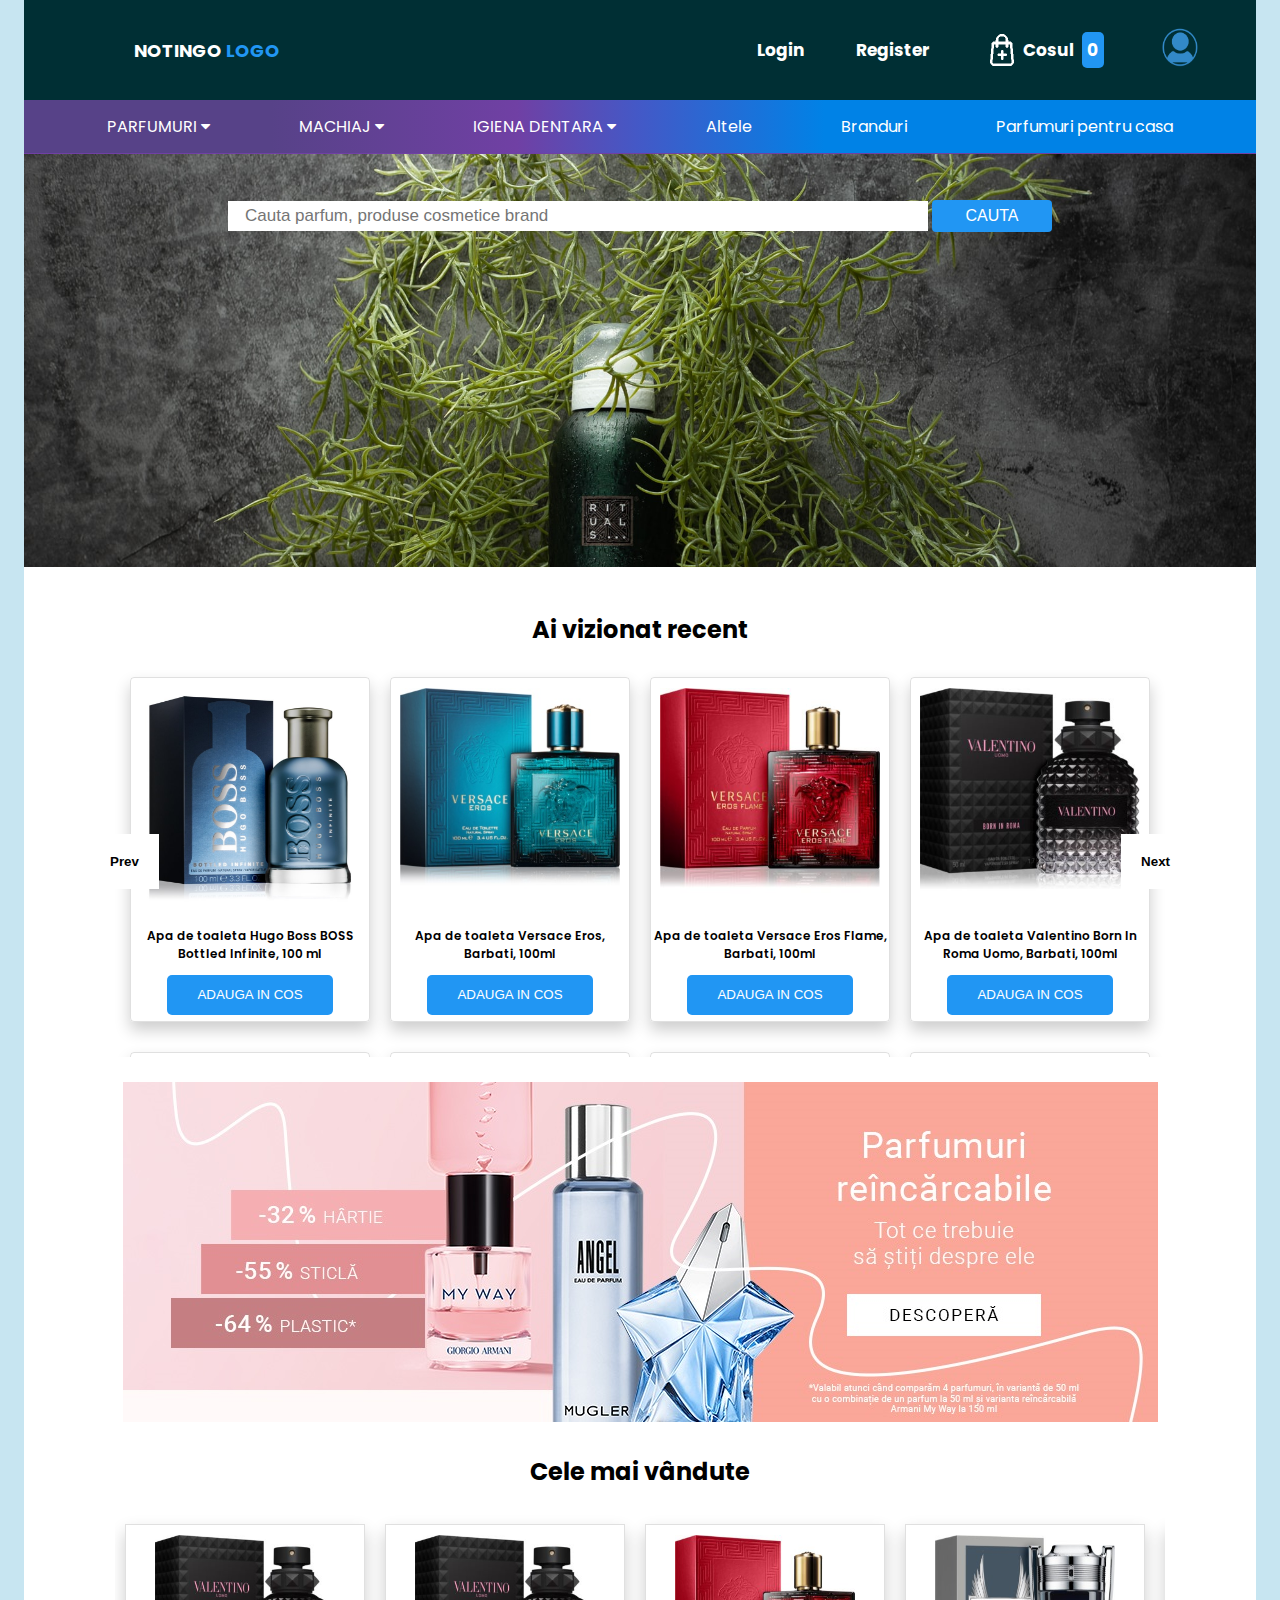
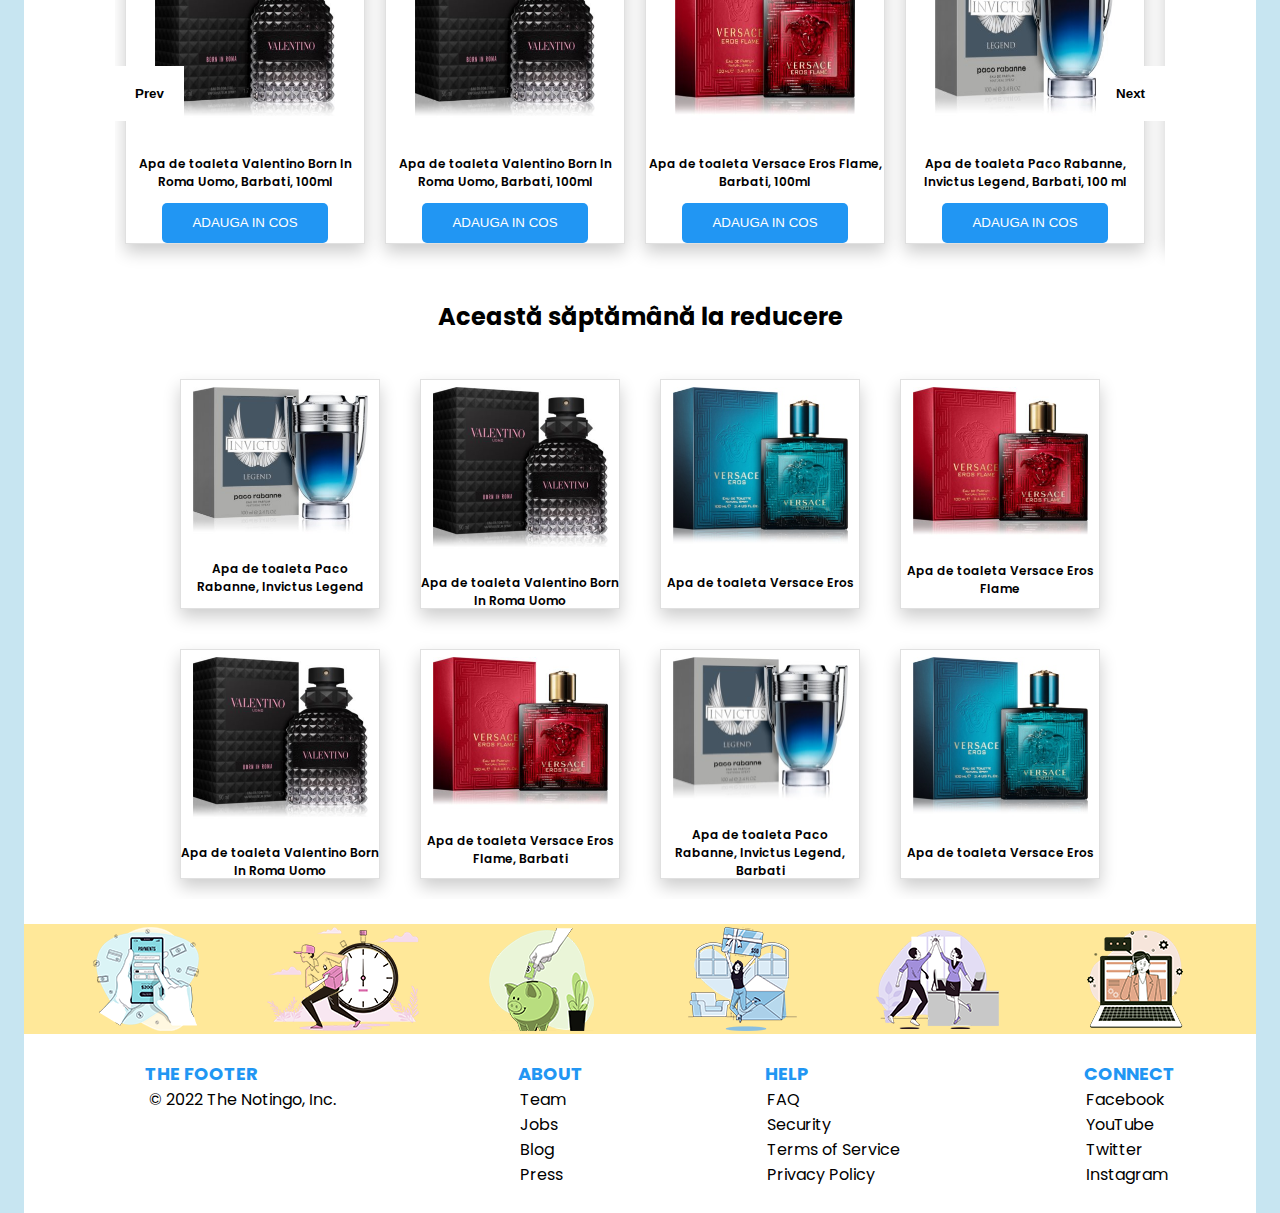
<file: homepage/index.html>
<!DOCTYPE html>
<html lang="en">
<head>
  <meta charset="UTF-8">
  <meta http-equiv="X-UA-Compatible" content="IE=edge">
  <meta name="viewport" content="width=device-width, initial-scale=1.0">
  <link rel="stylesheet" href="/homepage/css/main.css">
  <link rel="stylesheet" href="https://cdnjs.cloudflare.com/ajax/libs/font-awesome/4.7.0/css/font-awesome.min.css">
  <title>NOTINGO</title>
</head>
<body>
 <header>
   <div class="logo-navigation"></div>
 
   <div class="nav-bar">
    <div class="dropdown">
     <button class="dropbtn">Parfumuri 
       <i class="fa fa-caret-down"></i>
     </button>
     <div class="dropdown-content">
       <a href="/Items-List/index.html">Parfumuri pentru barbati</a>
       <a href="/Items-List/index.html">Parfumuri pentru femei</a>
       <a href="/Items-List/index.html">Parfumuri pentru casa</a>
       <a href="/Items-List/index.html">Toate produsele</a>
     </div>
   </div> 
   
   <div class="dropdown">
     <button class="dropbtn">Machiaj 
       <i class="fa fa-caret-down"></i>
     </button>
     <div class="dropdown-content">
       <a href="/Items-List/index.html">Ten</a>
       <a href="/Items-List/index.html">Ochi</a>
       <a href="/Items-List/index.html">Sprancene</a>
       <a href="/Items-List/index.html">Buze</a>
     </div>
   </div>

   <div class="dropdown">
    <button class="dropbtn">Igiena dentara 
      <i class="fa fa-caret-down"></i>
    </button>
    <div class="dropdown-content">
      <a href="/Items-List/index.html">Pasta de dinti</a>
      <a href="/Items-List/index.html">Perii de dinti</a>
      <a href="/Items-List/index.html">Apa de gura si spray</a>
      <a href="/Items-List/index.html">Pentru copii</a>
    </div>
  </div>

     <a href="/Items-List/index.html">Altele</a>
     <a href="/Items-List/index.html">Branduri</a>
     <a href="/Items-List/index.html">Parfumuri pentru casa</a>
   </div>
 </header>
 <section class="all-section">
  <section>
    <div class="hero-1">
     <div class="search-container">
       <form action="">
         <input type="text" placeholder="Cauta parfum, produse cosmetice brand" id="search_by" name="search">
         <button type="submit" class="search-btn" id="search_button">Cauta</button>
       </form>
     </div>
    </div>
  </section>
  <section class="section-2" >
    <h2 class="center">Ai vizionat recent</h2>
   
    <div class="slider products-list" id="slider">
      <div class="slide products" id="slide">
       

      </div>
      <button class="ctrl-btn pro-prev">Prev</button>
      <button class="ctrl-btn pro-next">Next</button>
    </div>
      
      <div class="cart">
          <div class="cart-header">
              <div class="column1">Item</div>
              <div class="column2">Unit price</div>
              <div class="column3">Units</div>
          </div>
          <div class="cart-items">
              render cart items here
          </div>
          <div class="cart-footer">
              <div class="subtotal">
                  Subtotal (0 items): $0
              </div>
              <div class="checkout">
                  Proceed to checkout
              </div>
          </div>
      </div>
  </div>

  </section>
 
  <section class="section-3">
    <div class="hero-2">
     <img src="/image/Hero-3.jpg" alt="">
    </div>
   
  </section>
  <h2 class="center">Cele mai vândute</h2>
  <section class="section-4">
 
   <div class="slider-second" id="slider-second">
     <div class="slide-second" id="slide-second">
       <div class="prod-2">
                 <img src="/image/Valentino-1.jpg"  alt="parfum">
               <p class="product-title">Apa de toaleta Valentino Born In Roma Uomo, Barbati, 100ml</p>
                  <button type="button" class="btn" onclick="addToCart()">Adauga in cos</button>
                 </div>
                 <div class="prod-2">
                  <img src="/image/Valentino-1.jpg" alt="parfum">
                  <p class="product-title">Apa de toaleta Valentino Born In Roma Uomo, Barbati, 100ml</p>
                  <button type="button" class="btn" onclick="addToCart()">Adauga in cos</button>
                 </div>
             
                 <div class="prod-2">
                <img src="/image/Versace-3.jpg" alt="parfum">
                     <p class="product-title">Apa de toaleta Versace Eros Flame, Barbati, 100ml</p>
                   <button type="button" class="btn" onclick="addToCart()">Adauga in cos</button>
                </div>
             
                 <div class="prod-2">
                  <img src="/image/invictus-2.jpg" alt="parfum">
                <p class="product-title">Apa de toaleta Paco Rabanne, Invictus Legend, Barbati, 100 ml</p>
                 <button type="button" class="btn" onclick="addToCart()">Adauga in cos</button>
              </div>
             
                <div class="prod-2">
                  <img src="/image/Versace-2.jpg" alt="parfum">
                     <p class="product-title">Apa de toaleta Versace Eros, Barbati, 100ml</p>
                   <button type="button" class="btn" onclick="addToCart()">Adauga in cos</button>
                </div>
                <div class="prod-2">
                <img src="/image/Valentino-1.jpg"  alt="parfum">
                  <p class="product-title">Apa de toaleta Valentino Born In Roma Uomo, Barbati, 100ml</p>
                  <button type="button" class="btn" onclick="addToCart()">Adauga in cos</button>
                 </div>
                 <div class="prod-2">
                  <img src="/image/Valentino-1.jpg" alt="parfum">
                  <p class="product-title">Apa de toaleta Valentino Born In Roma Uomo, Barbati, 100ml</p>
                  <button type="button" class="btn" onclick="addToCart()">Adauga in cos</button>
                 </div>
             
                 <div class="prod-2">
                  <img src="/image/Versace-3.jpg" alt="parfum">
                      <p class="product-title">Apa de toaleta Versace Eros Flame, Barbati, 100ml</p>
                   <button type="button" class="btn" onclick="addToCart()">Adauga in cos</button>
                </div>
             
                <div class="prod-2">
                  <img src="/image/invictus-2.jpg" alt="parfum">
                  <p class="product-title">Apa de toaleta Paco Rabanne, Invictus Legend, Barbati, 100 ml</p>
                  <button type="button" class="btn" onclick="addToCart()">Adauga in cos</button>
                </div>
             
                <div class="prod-2">
                  <img src="/image/Versace-2.jpg" alt="parfum">
                      <p class="product-title">Apa de toaleta Versace Eros, Barbati, 100ml</p>
                   <button type="button" class="btn" onclick="addToCart()">Adauga in cos</button>
                </div>
     </div>
     <button class="ctrl-btn-second pro-prev-second">Prev</button>
     <button class="ctrl-btn-second pro-next-second">Next</button>
   </div> 
 
  
   
  </section>

  <h2 class="center">Această săptămână la reducere</h2>
  <section class="section-5">
   <div class="prod-3">
     <img src="/image/invictus-2.jpg" alt="parfum">
     <p class="product-title">Apa de toaleta Paco Rabanne, Invictus Legend</p>
   </div>
 
   <div class="prod-3">
     <img src="/image/Valentino-1.jpg" alt="parfum">
     <p class="product-title">Apa de toaleta Valentino Born In Roma Uomo</p>
    </div>
    
   <div class="prod-3">
     <img src="/image/Versace-2.jpg" alt="parfum">
         <p class="product-title">Apa de toaleta Versace Eros</p>
   </div>
 
   <div class="prod-3">
     <img src="/image/Versace-3.jpg" alt="parfum">
         <p class="product-title">Apa de toaleta Versace Eros Flame</p>
   </div>
 
   <div class="prod-3">
     <img src="/image/Valentino-1.jpg" alt="parfum">
     <p class="product-title">Apa de toaleta Valentino Born In Roma Uomo</p>
    </div>
 
    <div class="prod-3">
     <img src="/image/Versace-3.jpg" alt="parfum">
         <p class="product-title">Apa de toaleta Versace Eros Flame, Barbati</p>
   </div>
 
    <div class="prod-3">
     <img src="/image/invictus-2.jpg" alt="parfum">
     <p class="product-title">Apa de toaleta Paco Rabanne, Invictus Legend, Barbati</p>
   </div>
 
   <div class="prod-3">
     <img src="/image/Versace-2.jpg" alt="parfum">
         <p class="product-title">Apa de toaleta Versace Eros</p>
   </div>
 
 
 </section>
 <div class="footer-div">
    <img src="/features/f1.png" alt="">
    <img src="/features/f2.png" alt="">
    <img src="/features/f3.png" alt="">
    <img src="/features/f4.png" alt="">
    <img src="/features/f5.png" alt="">
    <img src="/features/f6.png" alt="">
 </div>
 <footer class="footer-cls">
  <ul>
    <li class="special-footer">The Footer</li>
    <li><a href="#"></a>&copy 2022 The Notingo, Inc.</li>
  </ul>
  <ul>
    <li class="special-footer">About</li>
    <li><a href="#">Team</a></li>
    <li><a href="#">Jobs</a></li>
    <li><a href="#">Blog</a></li>
    <li><a href="#">Press</a></li>
  </ul>
  <ul>
    <li class="special-footer">Help</li>
    <li><a href="#">FAQ</a></li>
    <li><a href="#">Security</a></li>
    <li><a href="#">Terms of Service</a></li>
    <li><a href="#">Privacy Policy</a></li>
  </ul>
  <ul>
    <li class="special-footer">Connect</li>
    <li><a href="#">Facebook</a></li>
    <li><a href="#">YouTube</a></li>
    <li><a href="#">Twitter</a></li>
    <li><a href="#">Instagram</a></li>
  </ul>
</footer>
 </section>
 

  <script src="/homepage/index.js"></script>
  <script src="/homepage/navbar.js"></script>
  <script src="/homepage/otherindex.js"></script>
  <script src="/homepage/products.js"></script>
  <script src="/homepage/carousel.js"></script>

</body>
</html>
</file>
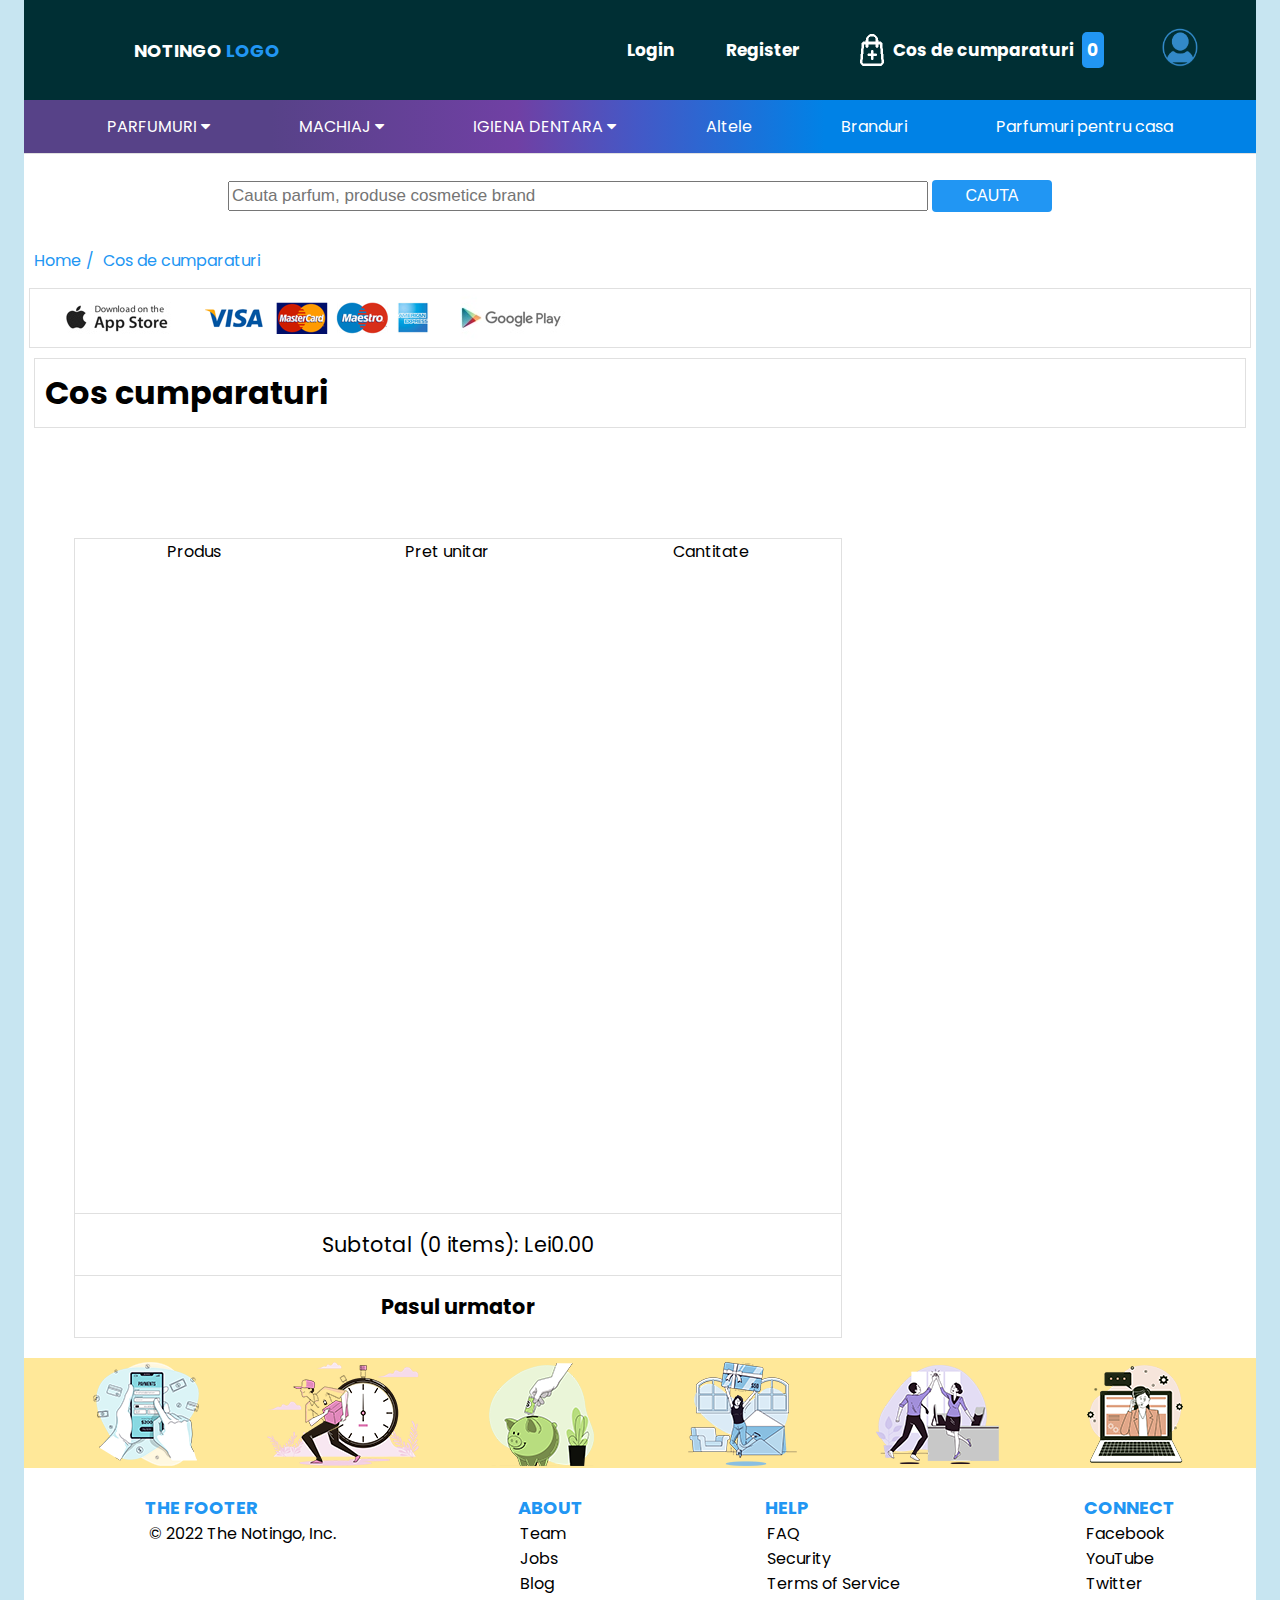
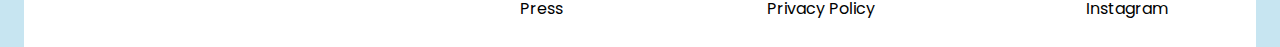
<file: Cart/addtocart.html>
<!DOCTYPE html>
<html lang="en">
  <head>
    <meta charset="UTF-8" />
    <meta http-equiv="X-UA-Compatible" content="IE=edge" />
    <meta name="viewport" content="width=device-width, initial-scale=1.0" />
    <link
      rel="stylesheet"
      href="/Cart/CSS/addtocart.css"
    />
    <link
      rel="stylesheet"
      href="https://cdnjs.cloudflare.com/ajax/libs/font-awesome/4.7.0/css/font-awesome.min.css"
    />
    <!-- <link rel="stylesheet" href="/Proiect final Wansome/Cart/CSS/style.css"> -->
    <title>Cos de cumparaturi</title>
  </head>
  <body>
    <header>
      <div class="logo-navigation">
        <div class="logo-nav">
          <a href="/homepage/index.html" id="logo" >NOTINGO <span>LOGO</span> </a>
         </div>
         <div class="navbar-1">
          <div class="nav-bar-2">
            <a href="/Sign-UP/signup.html">Register</a>
            <a href="/Sign-IN/signin.html">Login</a>
          </div>
          <div class="shopping-bag">
            <a href="/Cart/addtocart.html">
                <img src="/icons/bag-plus - Copy.png" alt="cart">
                Cos de cumparaturi
                <div class="total-items-in-cart">0</div></a>
        </div>
        <a>
          <img src="/image/user-icon.png" class="user-icon" alt="">
          <div class="user-icon-popup hide">
            <p class="account-info">Login to your account</p>
            <button class="bt" id="user-btn">Log out</button>
          </div>
          </a>

         </div>
       </div>
     
       <div class="nav-bar">
        <div class="dropdown">
         <button class="dropbtn">Parfumuri 
           <i class="fa fa-caret-down"></i>
         </button>
         <div class="dropdown-content">
           <a href="/Items-List/index.html">Parfumuri pentru barbati</a>
           <a href="/Items-List/index.html">Parfumuri pentru femei</a>
           <a href="/Items-List/index.html">Parfumuri pentru casa</a>
           <a href="/Items-List/index.html">Toate produsele</a>
         </div>
       </div> 
       
       <div class="dropdown">
         <button class="dropbtn">Machiaj 
           <i class="fa fa-caret-down"></i>
         </button>
         <div class="dropdown-content">
           <a href="/Items-List/index.html">Ten</a>
           <a href="/Items-List/index.html">Ochi</a>
           <a href="/Items-List/index.html">Sprancene</a>
           <a href="/Items-List/index.html">Buze</a>
         </div>
       </div>
    
       <div class="dropdown">
        <button class="dropbtn">Igiena dentara 
          <i class="fa fa-caret-down"></i>
        </button>
        <div class="dropdown-content">
          <a href="/Items-List/index.html">Pasta de dinti</a>
          <a href="/Items-List/index.html">Perii de dinti</a>
          <a href="/Items-List/index.html">Apa de gura si spray</a>
          <a href="/Items-List/index.html">Pentru copii</a>
        </div>
      </div>
    
         <a href="/Items-List/index.html">Altele</a>
         <a href="/Items-List/index.html">Branduri</a>
         <a href="/Items-List/index.html">Parfumuri pentru casa</a>
       </div>
    </header>
    <section class="all-section">
      <section>
        <div class="search-box">
          <div class="search-container">
            <form action="/Items-List/index.html">
              <input
                type="search"
                placeholder="Cauta parfum, produse cosmetice brand"
                name="search"
                id="search-input"
              />
              <button type="submit" class="search-btn" id="search" >Cauta</button>
            </form>
          </div>
        </div>
      </section>
      <section>
        <div class="selector-div">
          <a href="/index.html" class="home">Home</a>
          <a href="#" >Cos de cumparaturi</a>
        </div>
        
        <div class="img-div">
          <img src="/pay/app.jpg" alt="">
          <img src="/pay/pay.png" alt="">
          <img src="/pay/play.jpg" alt="">
        </div>
        <h1 class="h1-class">Cos cumparaturi</h1>

      <div class="container">
        <div class="left-form"></div>


          <div class="right-cart">
                <div class="products-list">
                  <div class="products">
                      <!-- render porducts here -->
                  </div>
                  <div class="cart-div"></div>
                  <div class="cart">
                      <div class="item-info">
                          <div class="column1">Produs</div>
                          <div class="column2">Pret unitar</div>
                          <div class="column3">Cantitate</div>
                      </div>
                      <div class="cart-items">
                          <!-- render cart items here -->
                      </div>
                      <div class="cart-footer">
                          <div class="subtotal">
                            Total (0 items): $0
                          </div>
                          <div class="checkout">
                            Pasul urmator 
                          </div>
                      </div>
                  </div>
              </div>
          </div> 
  
      </div>
         
        </div>
      </section>
      <div class="footer-div">
        <img src="/features/f1.png" alt="">
        <img src="/features/f2.png" alt="">
        <img src="/features/f3.png" alt="">
        <img src="/features/f4.png" alt="">
        <img src="/features/f5.png" alt="">
        <img src="/features/f6.png" alt="">
     </div>
       <footer class="footer-cls">
         <ul>
           <li class="special-footer">The Footer</li>
           <li><a href="#"></a>&copy 2022 The Notingo, Inc.</li>
         </ul>
         <ul>
           <li class="special-footer">About</li>
           <li><a href="#">Team</a></li>
           <li><a href="#">Jobs</a></li>
           <li><a href="#">Blog</a></li>
           <li><a href="#">Press</a></li>
         </ul>
         <ul>
           <li class="special-footer">Help</li>
           <li><a href="#">FAQ</a></li>
           <li><a href="#">Security</a></li>
           <li><a href="#">Terms of Service</a></li>
           <li><a href="#">Privacy Policy</a></li>
         </ul>
         <ul>
           <li class="special-footer">Connect</li>
           <li><a href="#">Facebook</a></li>
           <li><a href="#">YouTube</a></li>
           <li><a href="#">Twitter</a></li>
           <li><a href="#">Instagram</a></li>
         </ul>
       </footer>
    </section>
    <script src="/Cart/addtocart.js"></script>
  </body> 
</html>
</file>
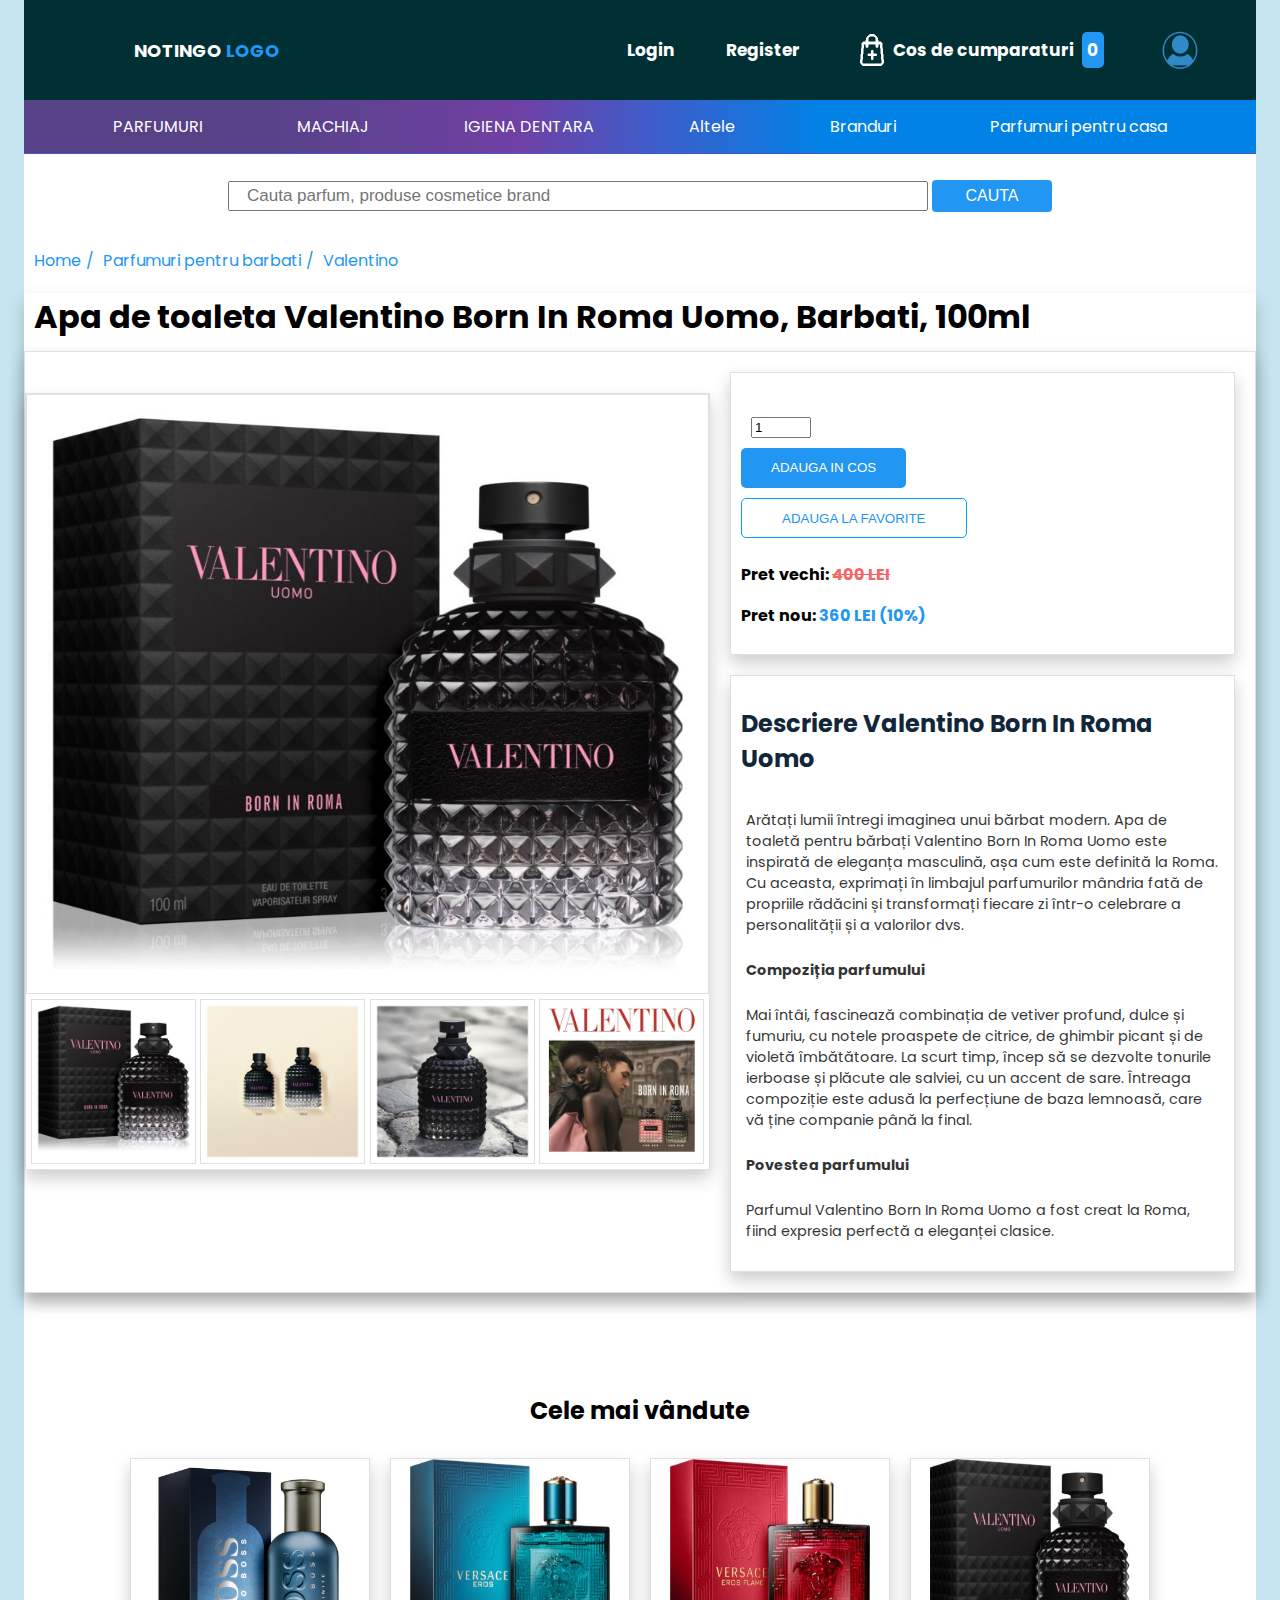
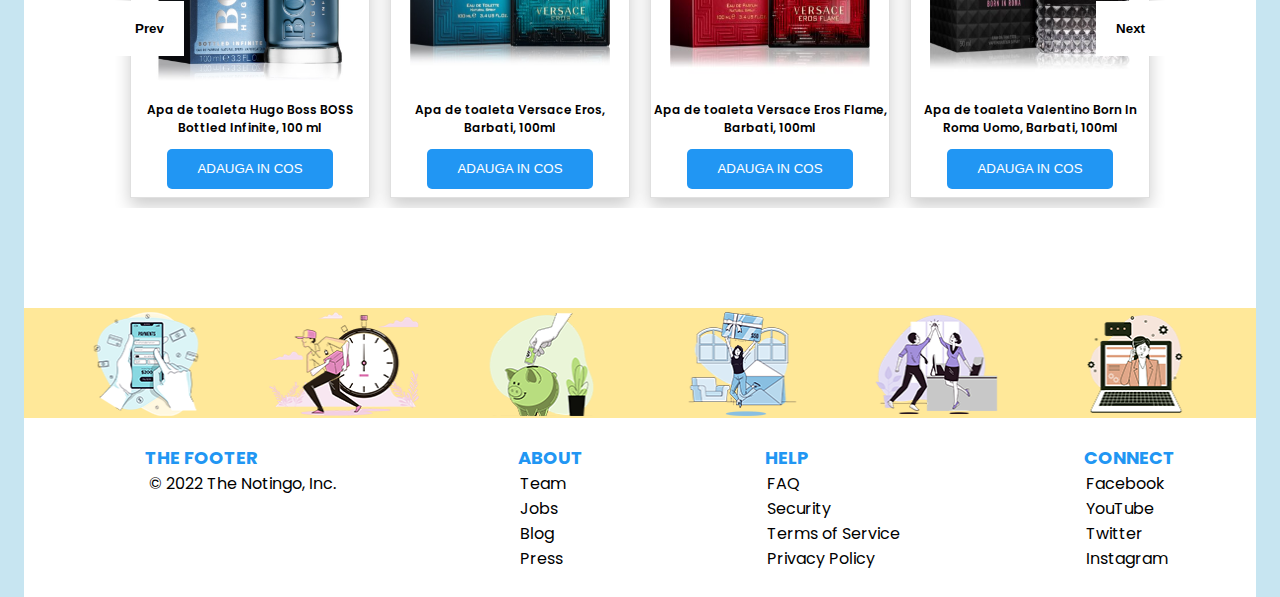
<file: products-detail/products.html>
<!DOCTYPE html>
<html lang="en">
  <head>
    <meta charset="UTF-8" />
    <meta http-equiv="X-UA-Compatible" content="IE=edge" />
    <meta name="viewport" content="width=device-width, initial-scale=1.0" />
    <link
      rel="stylesheet"
      href="/products-detail/CSS/products.css"
    />
    <title>Propoduct page </title>
  </head>
  <body>
    <header>
      <div class="logo-navigation">
        <div class="logo-nav">
          <a href="/homepage/index.html" id="logo" >NOTINGO <span>LOGO</span> </a>
         </div>
         <div class="navbar-1">
          <div class="nav-bar-2">
            <a href="/Sign-UP/signup.html">Register</a>
            <a href="/Sign-IN/signin.html">Login</a>
          </div>
          <div class="shopping-bag">
            <a href="/Cart/addtocart.html">
                <img src="/icons/bag-plus - Copy.png" alt="cart">
                Cos de cumparaturi
                <div class="total-items-in-cart">0</div></a>
        </div>
        <a>
          <img src="/image/user-icon.png" class="user-icon" alt="">
          <div class="user-icon-popup hide">
            <p class="account-info">Login to your account</p>
            <button class="bt" id="user-btn">Log out</button>
          </div>
          </a>
         </div>
       </div>
       <div class="nav-bar">
        <div class="dropdown">
         <button class="dropbtn">Parfumuri 
           <i class="fa fa-caret-down"></i>
         </button>
         <div class="dropdown-content">
           <a href="/Items-List/index.html">Parfumuri pentru barbati</a>
           <a href="/Items-List/index.html">Parfumuri pentru femei</a>
           <a href="/Items-List/index.html">Parfumuri pentru casa</a>
           <a href="/Items-List/index.html">Toate produsele</a>
         </div>
       </div> 
       
       <div class="dropdown">
         <button class="dropbtn">Machiaj 
           <i class="fa fa-caret-down"></i>
         </button>
         <div class="dropdown-content">
           <a href="/Items-List/index.html">Ten</a>
           <a href="/Items-List/index.html">Ochi</a>
           <a href="/Items-List/index.html">Sprancene</a>
           <a href="/Items-List/index.html">Buze</a>
         </div>
       </div>
    
       <div class="dropdown">
        <button class="dropbtn">Igiena dentara 
          <i class="fa fa-caret-down"></i>
        </button>
        <div class="dropdown-content">
          <a href="/Items-List/index.html">Pasta de dinti</a>
          <a href="/Items-List/index.html">Perii de dinti</a>
          <a href="/Items-List/index.html">Apa de gura si spray</a>
          <a href="/Items-List/index.html">Pentru copii</a>
        </div>
      </div>
    
         <a href="/Items-List/index.html">Altele</a>
         <a href="/Items-List/index.html">Branduri</a>
         <a href="/Items-List/index.html">Parfumuri pentru casa</a>
       </div>
       
    </header>
    <section class="all-section">
      <section>
        <div class="search-box">
          <div class="search-container">
            <form action="/Proiect final Wansome/Items-List/index.html">
              <input
                type="search"
                placeholder="Cauta parfum, produse cosmetice brand"
                name="search"
                id="search-input"
              />
              <button type="submit" class="search-btn" id="search" >Cauta</button>
            </form>
          </div>
        </div>
      </section>
      <section>
        <div class="selector-div">
            <a href="/index.html" class="home">Home</a>
            <a href="/Items-List/index.html" class="home">Parfumuri pentru barbati</a>
            <a href="#">Valentino</a>
          </ul>
        </div>
      
          <div class ="card-wrapper">
            <h1 class="title-poduct">Apa de toaleta Valentino Born In Roma Uomo, Barbati, 100ml</h1>
              <div class = "card">
                <!-- card left -->
                <div class = "product-imgs">
                  <div class = "img-display">
                    <div class = "img-showcase">
                      <img src = "/image/Valentino.jpg" alt = "parfum image">
                      <img src = "/image/Valentino-6.jpg" alt = "parfum image">
                      <img src = "/image/Valentino-4.jpg" alt = "parfum image">
                      <img src = "/image/Valentino-5.jpg" alt = "parfum image">
                    </div>
                  </div>
                  <div class = "img-select">
                    <div class = "img-item">
                      <a href = "#" data-id = "1">
                        <img src = "/image/Valentino.jpg" alt = "parfum image">
                      </a>
                    </div>
                    <div class = "img-item">
                      <a href = "#" data-id = "2">
                        <img src = "/image/Valentino-6.jpg" alt = "parfum image">
                      </a>
                    </div>
                    <div class = "img-item">
                      <a href = "#" data-id = "3">
                        <img src = "/image/Valentino-4.jpg" alt = "parfum image">
                      </a>
                    </div>
                    <div class = "img-item">
                      <a href = "#" data-id = "4">
                        <img src = "/image/Valentino-5.jpg" alt = "parfum image">
                      </a>
                    </div>
                  </div>
                </div>
                <div class="product-details">
  
                    <div class="price-button">
                      <div class = "purchase-info">
                        <!-- <img src="/Proiect final Wansome/image/labelprice-1.png" class="label-price" alt=""> -->
                          <input type = "number" min = "0" value = "1">
                          <button type="button" class="btn" onclick="addToCart()">Adauga in cos</button>
                          <button type="button" class="btn-fav" onclick="addToCart()">Adauga la Favorite</button>
                        </div>
                      <div class = "product-prices">
                          <p class = "last-price">Pret vechi: <span>400 LEI</span></p>
                          <p class = "new-price">Pret nou: <span>360 LEI (10%)</span></p>
                        </div>
  
                    </div>
                  
                    <div class = "product-detail">
                      <h2>Descriere Valentino Born In Roma Uomo</h2>
                      <p>Arătați lumii întregi imaginea unui bărbat modern. Apa de toaletă pentru bărbați Valentino Born In Roma Uomo este inspirată de eleganța masculină, așa cum este definită la Roma. Cu aceasta, exprimați în limbajul parfumurilor mândria fată de propriile rădăcini și transformați fiecare zi într-o celebrare a personalității și a valorilor dvs.</p>
                      <p><strong>Compoziția parfumului</strong></p>
                      <p>Mai întâi, fascinează combinația de vetiver profund, dulce și fumuriu, cu notele proaspete de citrice, de ghimbir picant și de violetă îmbătătoare. La scurt timp, încep să se dezvolte tonurile ierboase și plăcute ale salviei, cu un accent de sare. Întreaga compoziție este adusă la perfecțiune de baza lemnoasă, care vă ține companie până la final.</p>
                      <p><strong>Povestea parfumului</strong></p>
                      <p>Parfumul Valentino Born In Roma Uomo a fost creat la Roma, fiind expresia perfectă a eleganței clasice.</p>
                    </div>
                   
                </div>
                
                
      </section>
      
      <section class="sectio-2">  
          <h2 class="center">Cele mai vândute</h2>
          <section class="section-4">    

            

           <div class="slider-second products-list" id="slider-second">
             <div class="slide-second products" id="slide-second">
              
 
             </div>
             <button class="ctrl-btn-second pro-prev-second">Prev</button>
             <button class="ctrl-btn-second pro-next-second">Next</button>
           </div>
           <div class="products-list ">
            <div class="products">
                <!-- render porducts here -->
            </div>
            <div class="cart">
                <div class="cart-header">
                    <div class="column1">Item</div>
                    <div class="column2">Unit price</div>
                    <div class="column3">Units</div>
                </div>
                <div class="cart-items">
                    <!-- render cart items here -->
                </div>
                <div class="cart-footer">
                    <div class="subtotal">
                        Subtotal (0 items): $0
                    </div>
                    <div class="checkout">
                        Proceed to checkout
                    </div>
                </div>
            </div>
        </div>
        
        
      </section>
       <!-- <div class="prod-2">
                 <img src="/Proiect final Wansome/image/Valentino-1.jpg"  alt="parfum">
                 <p class="product-title">Apa de toaleta Valentino Born In Roma Uomo, Barbati, 100ml</p>
                 <button type="button" class="btn">Adauga in cos</button>
                </div>
                <div class="prod-2">
                 <img src="/Proiect final Wansome/image/Valentino-1.jpg" alt="parfum">
                 <p class="product-title">Apa de toaleta Valentino Born In Roma Uomo, Barbati, 100ml</p>
                 <button type="button" class="btn">Adauga in cos</button>
                </div>
             
                <div class="prod-2">
                 <img src="/Proiect final Wansome/image/Versace-3.jpg" alt="parfum">
                     <p class="product-title">Apa de toaleta Versace Eros Flame, Barbati, 100ml</p>
                  <button type="button" class="btn">Adauga in cos</button>
               </div>
             
                <div class="prod-2">
                 <img src="/Proiect final Wansome/image/invictus-2.jpg" alt="parfum">
                 <p class="product-title">Apa de toaleta Paco Rabanne, Invictus Legend, Barbati, 100 ml</p>
                 <button type="button" class="btn">Adauga in cos</button>
               </div>
             
               <div class="prod-2">
                 <img src="/Proiect final Wansome/image/Versace-2.jpg" alt="parfum">
                     <p class="product-title">Apa de toaleta Versace Eros, Barbati, 100ml</p>
                  <button type="button" class="btn">Adauga in cos</button>
               </div>
               <div class="prod-2">
                 <img src="/Proiect final Wansome/image/Valentino-1.jpg"  alt="parfum">
                 <p class="product-title">Apa de toaleta Valentino Born In Roma Uomo, Barbati, 100ml</p>
                 <button type="button" class="btn">Adauga in cos</button>
                </div>
                <div class="prod-2">
                 <img src="/Proiect final Wansome/image/Valentino-1.jpg" alt="parfum">
                 <p class="product-title">Apa de toaleta Valentino Born In Roma Uomo, Barbati, 100ml</p>
                 <button type="button" class="btn">Adauga in cos</button>
                </div>
             
                <div class="prod-2">
                 <img src="/Proiect final Wansome/image/Versace-3.jpg" alt="parfum">
                     <p class="product-title">Apa de toaleta Versace Eros Flame, Barbati, 100ml</p>
                  <button type="button" class="btn">Adauga in cos</button>
               </div>
             
                <div class="prod-2">
                 <img src="/Proiect final Wansome/image/invictus-2.jpg" alt="parfum">
                 <p class="product-title">Apa de toaleta Paco Rabanne, Invictus Legend, Barbati, 100 ml</p>
                 <button type="button" class="btn">Adauga in cos</button>
               </div>
             
               <div class="prod-2">
                 <img src="/Proiect final Wansome/image/Versace-2.jpg" alt="parfum">
                     <p class="product-title">Apa de toaleta Versace Eros, Barbati, 100ml</p>
                  <button type="button" class="btn">Adauga in cos</button>
               </div> -->
      <div class="footer-div">
        <img src="/features/f1.png" alt="">
        <img src="/features/f2.png" alt="">
        <img src="/features/f3.png" alt="">
        <img src="/features/f4.png" alt="">
        <img src="/features/f5.png" alt="">
        <img src="/features/f6.png" alt="">
     </div>
       <footer class="footer-cls">
         <ul>
           <li class="special-footer">The Footer</li>
           <li><a href="#"></a>&copy 2022 The Notingo, Inc.</li>
         </ul>
         <ul>
           <li class="special-footer">About</li>
           <li><a href="#">Team</a></li>
           <li><a href="#">Jobs</a></li>
           <li><a href="#">Blog</a></li>
           <li><a href="#">Press</a></li>
         </ul>
         <ul>
           <li class="special-footer">Help</li>
           <li><a href="#">FAQ</a></li>
           <li><a href="#">Security</a></li>
           <li><a href="#">Terms of Service</a></li>
           <li><a href="#">Privacy Policy</a></li>
         </ul>
         <ul>
           <li class="special-footer">Connect</li>
           <li><a href="#">Facebook</a></li>
           <li><a href="#">YouTube</a></li>
           <li><a href="#">Twitter</a></li>
           <li><a href="#">Instagram</a></li>
         </ul>
       </footer>
    </section>
   
    <script src="/products-detail/products.js"></script>
    <script src="/products-detail/slidercart.js"></script>
  </body>
</html>
</file>
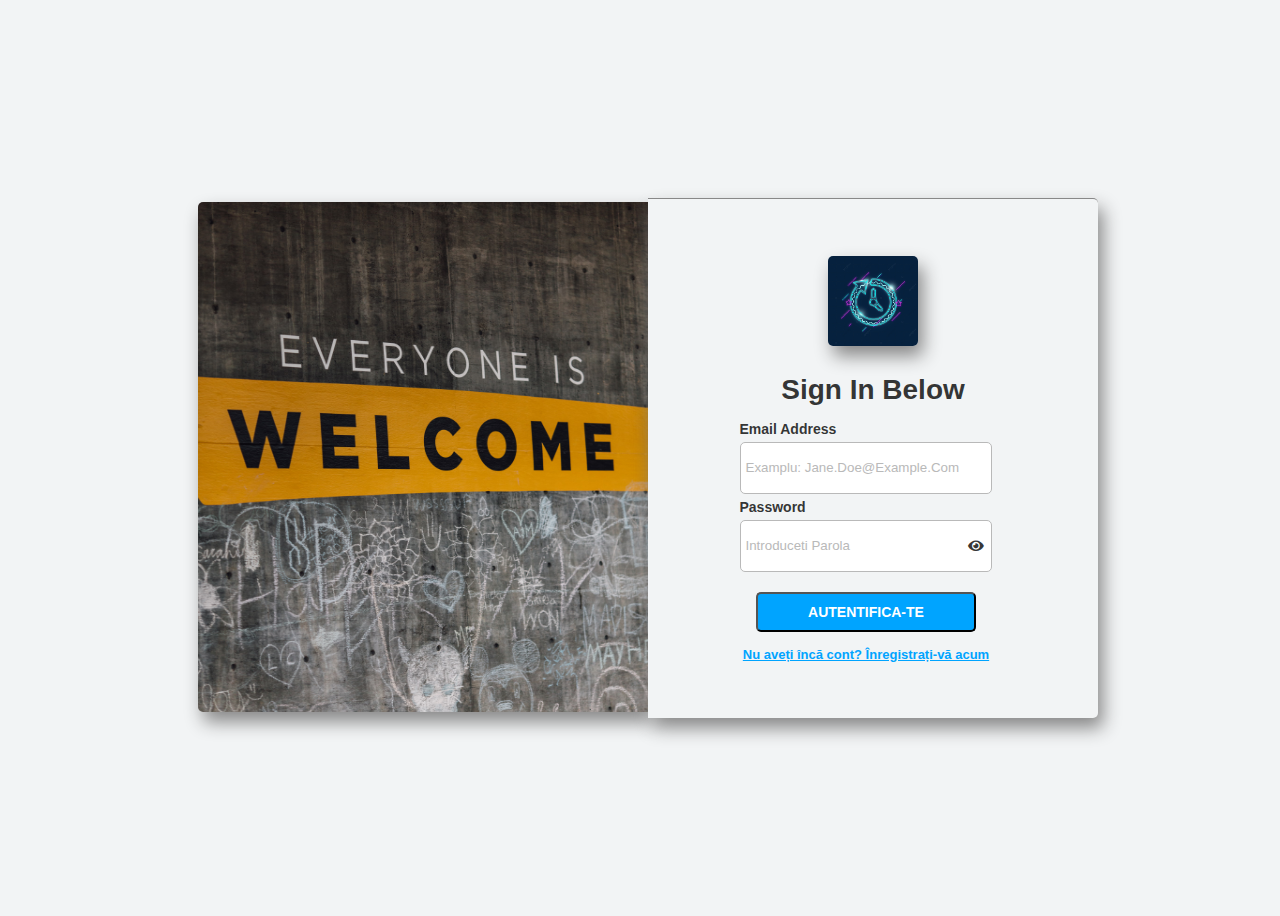
<file: Sign-IN/signin.html>
<!DOCTYPE html>
<html lang="en">
  <head>
    <meta charset="UTF-8" />
    <meta http-equiv="X-UA-Compatible" content="IE=edge" />
    <meta name="viewport" content="width=device-width, initial-scale=1.0" />
    <link
      rel="stylesheet"
      href="https://cdnjs.cloudflare.com/ajax/libs/font-awesome/5.13.0/css/all.min.css"
    />
    <link
      rel="stylesheet"
      href="https://cdn.jsdelivr.net/npm/bootstrap@5.1.3/dist/css/bootstrap.min.css"
      integrity="sha384-1BmE4kWBq78iYhFldvKuhfTAU6auU8tT94WrHftjDbrCEXSU1oBoqyl2QvZ6jIW3"
      crossorigin="anonymous"
    />
    <link rel="stylesheet" href="/Sign-IN/index.css" />
    <title>Document</title>
  </head>
  <body>
    <div class="container">
      <div class="img">
        <img src="/image/Hero-8.jpg" alt="" />
      </div>
      <div class="form-div">
        <form action="" method="GET">
          <img
            src="/image/clock-signin-signout.jpg"
            class="img-clock"
            alt=""
          />
          <h1>Sign In Below</h1>
          <label for="email">Email Address</label>
          <input type="email" name="" id="email"  placeholder="examplu: jane.doe@example.com" autocomplete="username" required />
          <label for="password">Password</label>
          <div class="div-password">
            <input
              type="password"
              name=""
              id="password"
              placeholder="introduceti parola"
              autocomplete="current-password"
              required
            />
            <i class="fa fa-eye" id="togglePassword"></i>
          </div>
          <div class="button-div">
            <button type="submit" class="btn btn-primary" onclick="check()">
              Autentifica-te
            </button>
            <a href="/Sign-UP/signup.html"
              >Nu aveți încă cont? Înregistrați-vă acum</a>
            <!-- <input type="submit" id="submit-btn" value="Sign In"> -->
          </div>
        </form>
      </div>
    </div>
    <script src="/Sign-IN/signin.js"></script>
  </body>
</html>
</file>
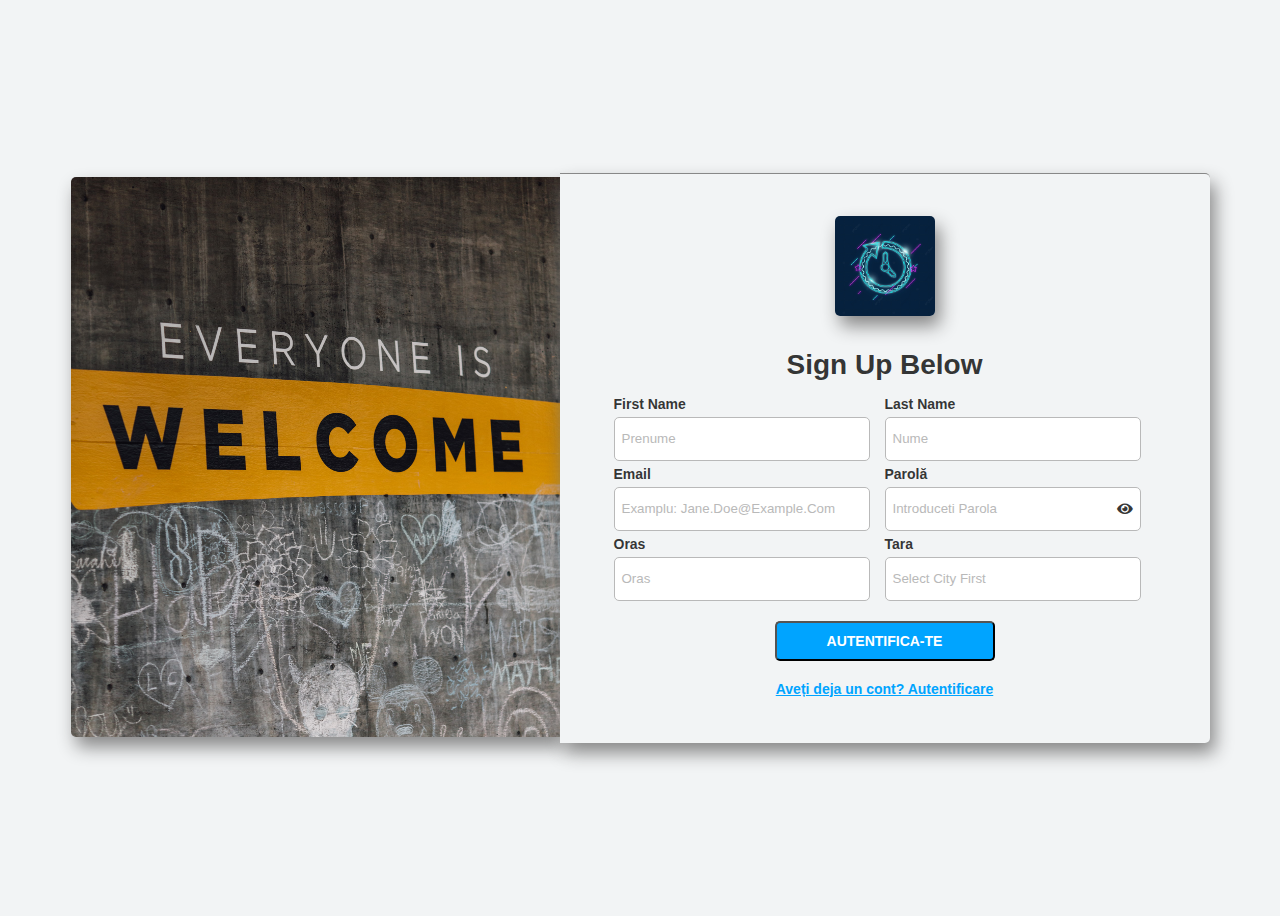
<file: Sign-UP/signup.html>
<!DOCTYPE html>
<html lang="en">
  <head>
    <meta charset="UTF-8" />
    <meta http-equiv="X-UA-Compatible" content="IE=edge" />
    <meta name="viewport" content="width=device-width, initial-scale=1.0" />
    <link
      rel="stylesheet"
      href="https://cdnjs.cloudflare.com/ajax/libs/font-awesome/5.13.0/css/all.min.css"
    />
    <link
      rel="stylesheet"
      href="https://cdn.jsdelivr.net/npm/bootstrap@5.1.3/dist/css/bootstrap.min.css"
      integrity="sha384-1BmE4kWBq78iYhFldvKuhfTAU6auU8tT94WrHftjDbrCEXSU1oBoqyl2QvZ6jIW3"
      crossorigin="anonymous"
    />
    <link rel="stylesheet" href="/Sign-UP/index.css" />
    <title>SignUp</title>
  </head>
  <body>
    <div class="container">
      <div class="img">
        <img src="/image/Hero-8.jpg" alt="" />
      </div>
      <div class="form-div">
        <form action="" method="GET">
          <img
            src="/image/clock-signin-signout.jpg"
            class="img-clock"
            alt=""
          />
          <h1>Sign Up Below</h1>
          <div class="form-row">
            <div class="form-group col-md-6">
              <label for="firstname">First Name</label>
              <input type="text" name="" id="firstname" placeholder="prenume" />
            </div>
            <div class="form-group col-md-6">
              <label for="lastname">Last Name</label>
              <input type="text" name="" id="lastname" placeholder="nume" />
            </div>
          </div>
          <div class="form-row">
            <div class="form-group col-md-6">
              <label for="email">Email</label>
              <input
                type="email"
                name=""
                id="email"
                placeholder="examplu: jane.doe@example.com"
                autocomplete="username"
                required
              />
            </div>
            <div class="form-group col-md-6">
              <label for="password">Parolă</label>
              <div class="div-password">
                <input
                type="password"
                name=""
                id="password"
                placeholder="introduceti parola"
                autocomplete="current-password"
                required
              />
              <i class="fa fa-eye" id="togglePassword"></i>
              </div>
            </div>
          </div>
          <div class="form-row">
            <div class="form-group col-md-6">
              <label for="city">Oras</label>
              <input type="text" name="" id="city" placeholder="oras" />
            </div>
            <div class="form-goup col-md-6">
              <label for="country">Tara</label>
              <input
                type="text"
                name=""
                id="country"
                placeholder="select city first"
              />
            </div>
          </div>
          <button type="submit" class="btn btn-primary" onclick="store()">Autentifica-te</button>

          <!-- <input type="submit" class="button-sbmt" value="Inregistreaza-te"> -->
          <a href="/Sign-IN/signin.html"
            >Aveți deja un cont? Autentificare</a
          >
        </form>
      </div>
    </div>
    <div class="img"></div>
    <script src="/Sign-UP/signup.js"></script>
</html>
</file>
<file: homepage/css/main.css>
@import url("https://fonts.googleapis.com/css2?family=Poppins:wght@400;600&display=swap");
* {
  -webkit-box-sizing: border-box;
          box-sizing: border-box;
}

body {
  background-color: #c7e5f1;
  font-family: 'Poppins', sans-serif;
  -webkit-box-sizing: border-box;
          box-sizing: border-box;
  max-width: 1300px;
  margin: 0 auto;
  padding-left: 24px;
  padding-right: 24px;
}

.navbar-1 a {
  float: right;
  color: white;
  text-align: center;
  padding: 14px 16px;
  margin-right: 20px;
  position: relative;
  text-decoration: none;
  font-size: 17px;
  font-weight: bold;
  position: relative;
}

.user-icon-popup {
  position: absolute;
  left: 50%;
  -webkit-transform: translateX(-50%);
          transform: translateX(-50%);
  padding: 10px;
  background: #fff;
  border-radius: 10px;
  top: 46px;
  width: 200px;
  -webkit-transition: .5s;
  transition: .5s;
  border: 2px solid #f5f5f5;
}

.user-icon-popup::after {
  content: '';
  position: absolute;
  top: -7.5px;
  left: 50%;
  -webkit-transform: translateX(-50%) rotate(45deg);
          transform: translateX(-50%) rotate(45deg);
  width: 15px;
  height: 15px;
  background: #fff;
  border-radius: 5px;
}

.account-info {
  color: black;
  font-size: 20px;
  text-transform: capitalize;
}

#user-btn {
  padding: 10px;
  background: #2196F3;
  color: white;
  border: none;
  outline: none;
  width: 100%;
  border-radius: 5px;
  margin-top: 20px;
  text-transform: capitalize;
  cursor: pointer;
}

.hide {
  opacity: 0;
  pointer-events: none;
}

.user-icon {
  height: 40px;
  width: 40px;
  cursor: pointer;
  padding: 5x;
  margin-right: 10px;
}

.navbar-1 a.active {
  background-color: #2196F3;
  color: white;
}

.logo-navigation {
  display: -webkit-box;
  display: -ms-flexbox;
  display: flex;
  -webkit-box-align: center;
      -ms-flex-align: center;
          align-items: center;
  -webkit-box-pack: justify;
      -ms-flex-pack: justify;
          justify-content: space-between;
  background-color: #002f34;
  text-align: center;
  padding: 10px;
}

#logo {
  font-weight: bold;
  font-size: 18px;
  color: white;
  text-decoration: none;
  padding-left: 100px;
}

#logo span {
  color: #2196F3;
}

.nav-bar {
  overflow: hidden;
  background-color: #333;
}

.nav-bar a {
  float: left;
  font-size: 16px;
  color: white;
  text-align: center;
  padding: 14px 16px;
  text-decoration: none;
}

.dropdown {
  float: left;
  overflow: hidden;
}

.fa-regular {
  color: aqua;
}

.dropdown .dropbtn {
  text-transform: uppercase;
  font-size: 16px;
  border: none;
  outline: none;
  color: white;
  padding: 14px 16px;
  background-color: inherit;
  font-family: inherit;
  margin: 0;
}

.navbar a:hover, .dropdown:hover .dropbtn {
  background-color: #2196F3;
}

.dropdown-content {
  display: none;
  position: absolute;
  background-color: white;
  min-width: 160px;
  -webkit-box-shadow: 0px 8px 16px 0px rgba(0, 0, 0, 0.2);
          box-shadow: 0px 8px 16px 0px rgba(0, 0, 0, 0.2);
  z-index: 1;
}

.dropdown-content a {
  float: none;
  color: black;
  padding: 12px 16px;
  text-decoration: none;
  display: block;
  text-align: left;
}

.dropdown-content a:hover {
  background-color: white;
}

.dropdown:hover .dropdown-content {
  display: block;
}

.nav-bar {
  background-color: #574288;
  background-image: -webkit-gradient(linear, left top, right top, color-stop(20%, #574288), color-stop(40%, #7040a4), color-stop(50%, #4359c7), color-stop(65%, #0082e6));
  background-image: linear-gradient(to right, #574288 20%, #7040a4 40%, #4359c7 50%, #0082e6 65%);
  display: block;
  display: -webkit-box;
  display: -ms-flexbox;
  display: flex;
  -webkit-box-pack: center;
      -ms-flex-pack: center;
          justify-content: center;
  -webkit-box-pack: space-evenly;
      -ms-flex-pack: space-evenly;
          justify-content: space-evenly;
  padding: 0 10px 0 10px;
}

.cart {
  display: none;
}

.navbar-1 {
  display: -webkit-box;
  display: -ms-flexbox;
  display: flex;
  -webkit-box-align: center;
      -ms-flex-align: center;
          align-items: center;
}

.shopping-bag {
  padding: 8px 4px;
}

.shopping-bag a {
  display: -webkit-box;
  display: -ms-flexbox;
  display: flex;
  -webkit-box-align: center;
      -ms-flex-align: center;
          align-items: center;
}

.shopping-bag a img {
  width: 32px;
  height: 32px;
  margin-right: 5px;
}

.shopping-bag .total-items-in-cart {
  margin-left: 8px;
  padding: 5px;
  background-color: #2196F3;
  border-radius: 5px;
}

.products {
  display: -webkit-box;
  display: -ms-flexbox;
  display: flex;
  -webkit-box-align: center;
      -ms-flex-align: center;
          align-items: center;
  -webkit-box-pack: center;
      -ms-flex-pack: center;
          justify-content: center;
  -ms-flex-wrap: wrap;
      flex-wrap: wrap;
}

* {
  -webkit-box-sizing: border-box;
          box-sizing: border-box;
}

body {
  background-color: #c7e5f1;
  font-family: 'Poppins', sans-serif;
  -webkit-box-sizing: border-box;
          box-sizing: border-box;
  max-width: 1300px;
  margin: 0 auto;
  padding-left: 24px;
  padding-right: 24px;
}

.prod-1 {
  border: 1px solid rgba(0, 0, 0, 0.12);
  -webkit-box-shadow: 0px 8px 16px 0px rgba(0, 0, 0, 0.2);
          box-shadow: 0px 8px 16px 0px rgba(0, 0, 0, 0.2);
  height: 345px;
  width: 240px;
  display: -webkit-box;
  display: -ms-flexbox;
  display: flex;
  -webkit-box-orient: vertical;
  -webkit-box-direction: normal;
      -ms-flex-direction: column;
          flex-direction: column;
  -webkit-box-align: center;
      -ms-flex-align: center;
          align-items: center;
  text-align: center;
  margin: 10px;
  margin-bottom: 20px;
  border-radius: 4px;
  cursor: pointer;
}

.prod-1:hover {
  -webkit-box-shadow: 5px 10px 18px #888888;
          box-shadow: 5px 10px 18px #888888;
}

.prod-1 img {
  height: 220px;
  width: 220px;
  margin-top: 10px;
  margin-bottom: 0;
}

.prod-2 {
  height: 320px;
  width: 240px;
  border: 1px solid rgba(0, 0, 0, 0.12);
  -webkit-box-shadow: 0px 8px 16px 0px rgba(0, 0, 0, 0.2);
          box-shadow: 0px 8px 16px 0px rgba(0, 0, 0, 0.2);
  cursor: pointer;
  display: -webkit-box;
  display: -ms-flexbox;
  display: flex;
  -webkit-box-orient: vertical;
  -webkit-box-direction: normal;
      -ms-flex-direction: column;
          flex-direction: column;
  -webkit-box-align: center;
      -ms-flex-align: center;
          align-items: center;
  text-align: center;
  margin: 10px;
}

.prod-2:hover {
  -webkit-box-shadow: 5px 10px 18px #888888;
          box-shadow: 5px 10px 18px #888888;
}

.prod-2 img {
  height: 250px;
  width: 200px;
  padding: 10px;
}

.prod-3 {
  height: 230px;
  width: 200px;
  border: 1px solid rgba(0, 0, 0, 0.12);
  -webkit-box-shadow: 0px 8px 16px 0px rgba(0, 0, 0, 0.2);
          box-shadow: 0px 8px 16px 0px rgba(0, 0, 0, 0.2);
  cursor: pointer;
  display: -webkit-box;
  display: -ms-flexbox;
  display: flex;
  -webkit-box-orient: vertical;
  -webkit-box-direction: normal;
      -ms-flex-direction: column;
          flex-direction: column;
  text-align: center;
  -webkit-box-align: center;
      -ms-flex-align: center;
          align-items: center;
  margin: 20px;
}

.prod-3:hover {
  -webkit-box-shadow: 5px 10px 18px #888888;
          box-shadow: 5px 10px 18px #888888;
}

.prod-3 img {
  height: 175px;
  width: 175px;
  margin-top: 7px;
}

.section-2, .section-3, .section-4, .section-5, .all-section {
  background-color: white;
}

.center {
  text-align: center;
  background-color: white;
}

.product-title {
  font-size: 12px;
  color: black;
  font-weight: 600;
}

.search-container {
  padding: 6px;
  margin-top: 40px;
  margin-bottom: 20px;
  display: block;
  text-align: center;
}

.search-container input[type=text] {
  width: 700px;
  height: 30px;
  font-size: 17px;
  padding: 0 50px 0 17px;
  border: 0;
  color: #b9b9b9;
}

.hero-1 {
  border-top: 1px solid #7040a4;
  background-image: url(/image/hero1.jpg);
  background-repeat: no-repeat;
  background-size: cover;
  height: 46vh;
}

.btn {
  -webkit-box-sizing: border-box;
          box-sizing: border-box;
  display: block;
  border-radius: 5px;
  top: 60px;
  -webkit-transition: opacity 0.5s ease;
  transition: opacity 0.5s ease;
  padding: 0 30px;
  height: 40px;
  line-height: 40px;
  max-width: 170px;
  cursor: pointer;
  text-transform: uppercase;
  background: #2196F3;
  color: white;
  z-index: 3;
  border: none;
}

.btn:hover {
  background-color: #00a4ff;
}

.search-btn {
  border-radius: 4px;
  text-transform: uppercase;
  font: 500 16px sans-serif;
  background: #2196F3;
  color: white;
  width: 120px;
  height: 32px;
  border: none;
}

.search-btn:hover {
  background-color: #00a4ff;
}

.section-2, .section-3, .section-4 {
  display: -webkit-box;
  display: -ms-flexbox;
  display: flex;
  -webkit-box-pack: center;
      -ms-flex-pack: center;
          justify-content: center;
  -ms-flex-wrap: wrap;
      flex-wrap: wrap;
  margin: 25px;
  overflow-x: auto;
}

.section-5 {
  padding-left: 20px;
  padding-right: 20px;
  display: -webkit-box;
  display: -ms-flexbox;
  display: flex;
  -webkit-box-pack: center;
      -ms-flex-pack: center;
          justify-content: center;
  -ms-flex-wrap: wrap;
      flex-wrap: wrap;
  margin: 25px;
  overflow-x: auto;
}

.footer-div {
  margin-top: 20px;
  margin-bottom: 0;
  background-color: #ffe899;
  height: 110px;
  width: 100%;
  display: -webkit-box;
  display: -ms-flexbox;
  display: flex;
  -webkit-box-align: center;
      -ms-flex-align: center;
          align-items: center;
  -webkit-box-pack: space-evenly;
      -ms-flex-pack: space-evenly;
          justify-content: space-evenly;
}

.footer-div img {
  cursor: pointer;
}

.footer-cls {
  display: -webkit-box;
  display: -ms-flexbox;
  display: flex;
  -ms-flex-pack: distribute;
      justify-content: space-around;
  padding: 10px;
}

.footer-cls a {
  text-decoration: none;
  color: black;
  padding: 2px;
}

.footer-cls li {
  list-style: none;
}

.footer-cls .special-footer {
  text-transform: uppercase;
  color: #2196F3;
  font-weight: bold;
  font-size: 18px;
  cursor: pointer;
}

.footer-cls .special-footer:hover {
  text-decoration: underline;
}

.slider {
  width: 1100px;
  height: 390px;
  position: relative;
  margin: auto;
  overflow-x: scroll;
  overflow-y: hidden;
}

.slider::-webkit-scrollbar {
  display: none;
}

.slider .slide {
  display: -webkit-box;
  display: -ms-flexbox;
  display: flex;
  position: absolute;
  left: 0;
  -webkit-transition: 0.3s left ease-in-out;
  transition: 0.3s left ease-in-out;
}

.slider .item {
  margin-right: 10px;
}

.slider .item:last-child {
  margin-right: 0;
}

.ctrl-btn-second {
  text-align: center;
  margin-top: 5px;
}

.ctrl-btn {
  padding: 20px 20px;
  min-width: 50px;
  background: white;
  font-weight: 600;
  text-align: center;
  cursor: pointer;
  outline: none;
  border: none;
  position: absolute;
  top: 50%;
  margin-top: -27.5px;
}

.ctrl-btn.pro-prev {
  left: 0;
}

.ctrl-btn.pro-next {
  right: 0;
}

.slider-second {
  width: 1050px;
  height: 360px;
  position: relative;
  margin: auto;
  overflow-x: scroll;
  overflow-y: hidden;
}

.slider-second::-webkit-scrollbar {
  display: none;
}

.slider-second .slide-second {
  display: -webkit-box;
  display: -ms-flexbox;
  display: flex;
  position: absolute;
  left: 0;
  -webkit-transition: 0.3s left ease-in-out;
  transition: 0.3s left ease-in-out;
}

.slider-second .item-second {
  margin-right: 10px;
}

.slider-second .item-second:last-child {
  margin-right: 0;
}

.ctrl-btn-second {
  text-align: center;
  margin-top: 5px;
}

.ctrl-btn-second {
  padding: 20px 20px;
  min-width: 50px;
  background: white;
  border: none;
  font-weight: 600;
  text-align: center;
  cursor: pointer;
  outline: none;
  position: absolute;
  top: 50%;
  margin-top: -27.5px;
}

.ctrl-btn-second.pro-prev-second {
  left: 0;
}

.ctrl-btn-second.pro-next-second {
  right: 0;
}

@media screen and (max-width: 720px) {
  img {
    max-width: 100%;
    -o-object-fit: contain;
       object-fit: contain;
    height: 10em;
  }
  .prod-1, .prod-2, .prod-3 {
    max-width: 10em;
    margin-top: 1em;
  }
  .products {
    -ms-grid-columns: auto auto;
        grid-template-columns: auto auto;
    grid-column-gap: 1em;
  }
}
/*# sourceMappingURL=main.css.map */
</file>
<file: Cart/CSS/addtocart.css>
@import url("https://fonts.googleapis.com/css2?family=Poppins:wght@400;600&display=swap");
* {
  -webkit-box-sizing: border-box;
          box-sizing: border-box;
}

body {
  background-color: #c7e5f1;
  font-family: 'Poppins', sans-serif;
  -webkit-box-sizing: border-box;
          box-sizing: border-box;
  max-width: 1300px;
  margin: 0 auto;
  padding-left: 24px;
  padding-right: 24px;
}

.navbar-1 a {
  float: right;
  color: white;
  text-align: center;
  padding: 14px 16px;
  margin-right: 20px;
  position: relative;
  text-decoration: none;
  font-size: 17px;
  font-weight: bold;
  position: relative;
}

.user-icon-popup {
  position: absolute;
  left: 50%;
  -webkit-transform: translateX(-50%);
          transform: translateX(-50%);
  padding: 10px;
  background: #fff;
  border-radius: 10px;
  top: 46px;
  width: 200px;
  -webkit-transition: .5s;
  transition: .5s;
  border: 2px solid #f5f5f5;
}

.user-icon-popup::after {
  content: '';
  position: absolute;
  top: -7.5px;
  left: 50%;
  -webkit-transform: translateX(-50%) rotate(45deg);
          transform: translateX(-50%) rotate(45deg);
  width: 15px;
  height: 15px;
  background: #fff;
  border-radius: 5px;
}

.account-info {
  color: black;
  font-size: 20px;
  text-transform: capitalize;
}

#user-btn {
  padding: 10px;
  background: #2196F3;
  color: white;
  border: none;
  outline: none;
  width: 100%;
  border-radius: 5px;
  margin-top: 20px;
  text-transform: capitalize;
  cursor: pointer;
}

.hide {
  opacity: 0;
  pointer-events: none;
}

.user-icon {
  height: 40px;
  width: 40px;
  cursor: pointer;
  padding: 5x;
  margin-right: 10px;
}

.navbar-1 a.active {
  background-color: #2196F3;
  color: white;
}

.logo-navigation {
  display: -webkit-box;
  display: -ms-flexbox;
  display: flex;
  -webkit-box-align: center;
      -ms-flex-align: center;
          align-items: center;
  -webkit-box-pack: justify;
      -ms-flex-pack: justify;
          justify-content: space-between;
  background-color: #002f34;
  text-align: center;
  padding: 10px;
}

#logo {
  font-weight: bold;
  font-size: 18px;
  color: white;
  text-decoration: none;
  padding-left: 100px;
}

#logo span {
  color: #2196F3;
}

.nav-bar {
  overflow: hidden;
  background-color: #333;
}

.nav-bar a {
  float: left;
  font-size: 16px;
  color: white;
  text-align: center;
  padding: 14px 16px;
  text-decoration: none;
}

.dropdown {
  float: left;
  overflow: hidden;
}

.fa-regular {
  color: aqua;
}

.dropdown .dropbtn {
  text-transform: uppercase;
  font-size: 16px;
  border: none;
  outline: none;
  color: white;
  padding: 14px 16px;
  background-color: inherit;
  font-family: inherit;
  margin: 0;
}

.navbar a:hover, .dropdown:hover .dropbtn {
  background-color: #2196F3;
}

.dropdown-content {
  display: none;
  position: absolute;
  background-color: white;
  min-width: 160px;
  -webkit-box-shadow: 0px 8px 16px 0px rgba(0, 0, 0, 0.2);
          box-shadow: 0px 8px 16px 0px rgba(0, 0, 0, 0.2);
  z-index: 1;
}

.dropdown-content a {
  float: none;
  color: black;
  padding: 12px 16px;
  text-decoration: none;
  display: block;
  text-align: left;
}

.dropdown-content a:hover {
  background-color: white;
}

.dropdown:hover .dropdown-content {
  display: block;
}

.nav-bar {
  background-color: #574288;
  background-image: -webkit-gradient(linear, left top, right top, color-stop(20%, #574288), color-stop(40%, #7040a4), color-stop(50%, #4359c7), color-stop(65%, #0082e6));
  background-image: linear-gradient(to right, #574288 20%, #7040a4 40%, #4359c7 50%, #0082e6 65%);
  display: block;
  display: -webkit-box;
  display: -ms-flexbox;
  display: flex;
  -webkit-box-pack: center;
      -ms-flex-pack: center;
          justify-content: center;
  -webkit-box-pack: space-evenly;
      -ms-flex-pack: space-evenly;
          justify-content: space-evenly;
  padding: 0 10px 0 10px;
}

.navbar-1 {
  display: -webkit-box;
  display: -ms-flexbox;
  display: flex;
  -webkit-box-align: center;
      -ms-flex-align: center;
          align-items: center;
}

.shopping-bag {
  padding: 8px 4px;
}

.shopping-bag a {
  display: -webkit-box;
  display: -ms-flexbox;
  display: flex;
  -webkit-box-align: center;
      -ms-flex-align: center;
          align-items: center;
}

.shopping-bag a img {
  width: 32px;
  height: 32px;
  margin-right: 5px;
}

.shopping-bag .total-items-in-cart {
  margin-left: 8px;
  padding: 5px;
  background-color: #2196F3;
  border-radius: 5px;
}

.products {
  display: -webkit-box;
  display: -ms-flexbox;
  display: flex;
  -webkit-box-align: center;
      -ms-flex-align: center;
          align-items: center;
  -webkit-box-pack: center;
      -ms-flex-pack: center;
          justify-content: center;
  -ms-flex-wrap: wrap;
      flex-wrap: wrap;
}

* {
  -webkit-box-sizing: border-box;
          box-sizing: border-box;
}

body {
  background-color: #c7e5f1;
  font-family: 'Poppins', sans-serif;
  -webkit-box-sizing: border-box;
          box-sizing: border-box;
  max-width: 1300px;
  margin: 0 auto;
  padding-left: 24px;
  padding-right: 24px;
}

.search-container {
  padding: 6px;
  margin-top: 20px;
  margin-bottom: 20px;
  display: block;
  text-align: center;
}

.search-container input[type=search] {
  width: 700px;
  height: 30px;
  font-size: 17px;
}

.search-btn {
  border-radius: 4px;
  text-transform: uppercase;
  font: 500 16px sans-serif;
  background: #2196F3;
  color: white;
  width: 120px;
  height: 32px;
  border: none;
}

.search-btn:hover {
  background-color: #00a4ff;
}

.all-section {
  background-color: white;
  border-top: 1px solid rgba(0, 0, 0, 0.12);
}

.container {
  height: 100%;
  width: 100%;
  display: -webkit-box;
  display: -ms-flexbox;
  display: flex;
}

.btn {
  text-transform: uppercase;
  background: #027ad6;
  color: #fff;
  display: block;
  padding: 0 30px;
  height: 40px;
  line-height: 40px;
  max-width: 170px;
  cursor: pointer;
  margin-bottom: 10px;
}

.selector-div {
  margin-top: 10px;
  padding: 10px;
  width: 90%;
}

.selector-div a {
  text-decoration: none;
  color: #2196F3;
  cursor: pointer;
}

.selector-div a:hover {
  text-decoration: underline;
}

.home::after {
  content: "/";
  padding: 0 5px;
}

.products-list {
  width: 100vw;
  height: 100vh;
  padding-top: 100px;
  display: -webkit-box;
  display: -ms-flexbox;
  display: flex;
}

/* PRODUCTS */
.h1-class {
  cursor: pointer;
  margin: 10px;
  padding: 10px;
  border: 1px solid rgba(0, 0, 0, 0.12);
}

.img-div {
  padding: 5px;
  margin: 5px;
  display: -webkit-box;
  display: -ms-flexbox;
  display: flex;
  -webkit-box-align: center;
      -ms-flex-align: center;
          align-items: center;
  cursor: pointer;
  border: 1px solid rgba(0, 0, 0, 0.12);
}

.cart {
  border: 1px solid rgba(0, 0, 0, 0.12);
  margin-left: 50px;
  margin-right: 50px;
  height: 100%;
  width: 60%;
  position: relative;
}

/* cart header */
.cart-header {
  display: -webkit-box;
  display: -ms-flexbox;
  display: flex;
  -ms-flex-pack: distribute;
      justify-content: space-around;
  padding: 10px 0;
}

/* cart items */
.cart-items {
  max-height: calc(100vh - 250px);
  overflow-y: auto;
  overflow-x: hidden;
}

/* cart item */
.cart-item {
  display: -webkit-box;
  display: -ms-flexbox;
  display: flex;
  -ms-flex-pack: distribute;
      justify-content: space-around;
  padding: 10px 0;
}

.cart-item div {
  display: -webkit-box;
  display: -ms-flexbox;
  display: flex;
  -webkit-box-align: center;
      -ms-flex-align: center;
          align-items: center;
  -webkit-box-pack: center;
      -ms-flex-pack: center;
          justify-content: center;
}

/* item info */
.item-info {
  display: -webkit-box;
  display: -ms-flexbox;
  display: flex;
  -ms-flex-pack: distribute;
      justify-content: space-around;
}

.cart-item .item-info {
  -webkit-box-flex: 1;
      -ms-flex: 1;
          flex: 1;
  background-color: rgba(255, 255, 255, 0.6);
  border: 1px solid rgba(0, 0, 0, 0.12);
  border-radius: 10px;
  padding: 10px;
  margin-left: 15px;
}

.cart-item .item-info:hover {
  background-color: #2196F3;
  cursor: pointer;
}

.cart-item .item-info img {
  width: 80px;
  margin: 10px;
}

/* unit price */
.cart-item .unit-price {
  -webkit-box-flex: 1;
      -ms-flex: 1;
          flex: 1;
  font-size: 1.2rem;
}

/* units */
.cart-item .units {
  -webkit-box-flex: 1;
      -ms-flex: 1;
          flex: 1;
}

.cart-item .units .number {
  margin: 0 10px;
  font-size: 1.2rem;
}

.cart-item .units .btn {
  background-color: #2196F3;
  border-radius: 50%;
  font-weight: bold;
  cursor: pointer;
  width: 20px;
  height: 20px;
}

/* cart footer */
.cart-footer {
  border-top: 1px solid rgba(0, 0, 0, 0.12);
  text-align: center;
  width: 100%;
  position: absolute;
  bottom: 0;
  left: 0;
}

.cart-footer div {
  padding: 15px 0;
  font-size: 1.3rem;
}

.cart-footer .checkout {
  text-align: center;
  border-top: 1px solid rgba(0, 0, 0, 0.12);
  font-weight: bold;
  cursor: pointer;
}

.footer-div {
  margin-top: 20px;
  margin-bottom: 0;
  background-color: #ffe899;
  height: 110px;
  width: 100%;
  display: -webkit-box;
  display: -ms-flexbox;
  display: flex;
  -webkit-box-align: center;
      -ms-flex-align: center;
          align-items: center;
  -webkit-box-pack: space-evenly;
      -ms-flex-pack: space-evenly;
          justify-content: space-evenly;
}

.footer-div img {
  cursor: pointer;
}

.footer-cls {
  display: -webkit-box;
  display: -ms-flexbox;
  display: flex;
  -ms-flex-pack: distribute;
      justify-content: space-around;
  padding: 10px;
}

.footer-cls a {
  text-decoration: none;
  color: black;
  padding: 2px;
}

.footer-cls li {
  list-style: none;
}

.footer-cls .special-footer {
  text-transform: uppercase;
  color: #2196F3;
  font-weight: bold;
  font-size: 18px;
  cursor: pointer;
}

.footer-cls .special-footer:hover {
  text-decoration: underline;
}
/*# sourceMappingURL=addtocart.css.map */
</file>
<file: products-detail/CSS/products.css>
@import url("https://fonts.googleapis.com/css2?family=Poppins:wght@400;600&display=swap");
* {
  -webkit-box-sizing: border-box;
          box-sizing: border-box;
}

body {
  background-color: #c7e5f1;
  font-family: 'Poppins', sans-serif;
  -webkit-box-sizing: border-box;
          box-sizing: border-box;
  max-width: 1300px;
  margin: 0 auto;
  padding-left: 24px;
  padding-right: 24px;
}

.navbar-1 a {
  float: right;
  color: white;
  text-align: center;
  padding: 14px 16px;
  margin-right: 20px;
  position: relative;
  text-decoration: none;
  font-size: 17px;
  font-weight: bold;
  position: relative;
}

.user-icon-popup {
  position: absolute;
  left: 50%;
  -webkit-transform: translateX(-50%);
          transform: translateX(-50%);
  padding: 10px;
  background: #fff;
  border-radius: 10px;
  top: 46px;
  width: 200px;
  -webkit-transition: .5s;
  transition: .5s;
  border: 2px solid #f5f5f5;
}

.user-icon-popup::after {
  content: '';
  position: absolute;
  top: -7.5px;
  left: 50%;
  -webkit-transform: translateX(-50%) rotate(45deg);
          transform: translateX(-50%) rotate(45deg);
  width: 15px;
  height: 15px;
  background: #fff;
  border-radius: 5px;
}

.account-info {
  color: black;
  font-size: 20px;
  text-transform: capitalize;
}

#user-btn {
  padding: 10px;
  background: #2196F3;
  color: white;
  border: none;
  outline: none;
  width: 100%;
  border-radius: 5px;
  margin-top: 20px;
  text-transform: capitalize;
  cursor: pointer;
}

.hide {
  opacity: 0;
  pointer-events: none;
}

.user-icon {
  height: 40px;
  width: 40px;
  cursor: pointer;
  padding: 5x;
  margin-right: 10px;
}

.navbar-1 a.active {
  background-color: #2196F3;
  color: white;
}

.logo-navigation {
  display: -webkit-box;
  display: -ms-flexbox;
  display: flex;
  -webkit-box-align: center;
      -ms-flex-align: center;
          align-items: center;
  -webkit-box-pack: justify;
      -ms-flex-pack: justify;
          justify-content: space-between;
  background-color: #002f34;
  text-align: center;
  padding: 10px;
}

#logo {
  font-weight: bold;
  font-size: 18px;
  color: white;
  text-decoration: none;
  padding-left: 100px;
}

#logo span {
  color: #2196F3;
}

.nav-bar {
  overflow: hidden;
  background-color: #333;
}

.nav-bar a {
  float: left;
  font-size: 16px;
  color: white;
  text-align: center;
  padding: 14px 16px;
  text-decoration: none;
}

.dropdown {
  float: left;
  overflow: hidden;
}

.fa-regular {
  color: aqua;
}

.dropdown .dropbtn {
  text-transform: uppercase;
  font-size: 16px;
  border: none;
  outline: none;
  color: white;
  padding: 14px 16px;
  background-color: inherit;
  font-family: inherit;
  margin: 0;
}

.navbar a:hover, .dropdown:hover .dropbtn {
  background-color: #2196F3;
}

.dropdown-content {
  display: none;
  position: absolute;
  background-color: white;
  min-width: 160px;
  -webkit-box-shadow: 0px 8px 16px 0px rgba(0, 0, 0, 0.2);
          box-shadow: 0px 8px 16px 0px rgba(0, 0, 0, 0.2);
  z-index: 1;
}

.dropdown-content a {
  float: none;
  color: black;
  padding: 12px 16px;
  text-decoration: none;
  display: block;
  text-align: left;
}

.dropdown-content a:hover {
  background-color: white;
}

.dropdown:hover .dropdown-content {
  display: block;
}

.nav-bar {
  background-color: #574288;
  background-image: -webkit-gradient(linear, left top, right top, color-stop(20%, #574288), color-stop(40%, #7040a4), color-stop(50%, #4359c7), color-stop(65%, #0082e6));
  background-image: linear-gradient(to right, #574288 20%, #7040a4 40%, #4359c7 50%, #0082e6 65%);
  display: block;
  display: -webkit-box;
  display: -ms-flexbox;
  display: flex;
  -webkit-box-pack: center;
      -ms-flex-pack: center;
          justify-content: center;
  -webkit-box-pack: space-evenly;
      -ms-flex-pack: space-evenly;
          justify-content: space-evenly;
  padding: 0 10px 0 10px;
}

.cart {
  display: none;
}

.navbar-1 {
  display: -webkit-box;
  display: -ms-flexbox;
  display: flex;
  -webkit-box-align: center;
      -ms-flex-align: center;
          align-items: center;
}

.shopping-bag {
  padding: 8px 4px;
}

.shopping-bag a {
  display: -webkit-box;
  display: -ms-flexbox;
  display: flex;
  -webkit-box-align: center;
      -ms-flex-align: center;
          align-items: center;
}

.shopping-bag a img {
  width: 32px;
  height: 32px;
  margin-right: 5px;
}

.shopping-bag .total-items-in-cart {
  margin-left: 8px;
  padding: 5px;
  background-color: #2196F3;
  border-radius: 5px;
}

.products {
  display: -webkit-box;
  display: -ms-flexbox;
  display: flex;
  -webkit-box-align: center;
      -ms-flex-align: center;
          align-items: center;
  -webkit-box-pack: center;
      -ms-flex-pack: center;
          justify-content: center;
  -ms-flex-wrap: wrap;
      flex-wrap: wrap;
}

* {
  -webkit-box-sizing: border-box;
          box-sizing: border-box;
}

body {
  background-color: #c7e5f1;
  font-family: 'Poppins', sans-serif;
  -webkit-box-sizing: border-box;
          box-sizing: border-box;
  max-width: 1300px;
  margin: 0 auto;
  padding-left: 24px;
  padding-right: 24px;
}

.search-container {
  padding: 6px;
  margin-top: 20px;
  margin-bottom: 20px;
  display: block;
  text-align: center;
}

.search-container input[type=search] {
  width: 700px;
  height: 30px;
  font-size: 17px;
  padding: 0 50px 0 17px;
  color: #b9b9b9;
}

.title-poduct {
  text-align: start;
  margin: 10px;
}

.search-btn {
  border-radius: 4px;
  text-transform: uppercase;
  font: 500 16px sans-serif;
  background: #2196F3;
  color: white;
  width: 120px;
  height: 32px;
  border: none;
}

.search-btn:hover {
  background-color: #00a4ff;
}

.prod-2 {
  height: 340px;
  width: 240px;
  border: 1px solid rgba(0, 0, 0, 0.12);
  -webkit-box-shadow: 0px 8px 16px 0px rgba(0, 0, 0, 0.2);
          box-shadow: 0px 8px 16px 0px rgba(0, 0, 0, 0.2);
  display: -webkit-box;
  display: -ms-flexbox;
  display: flex;
  -webkit-box-orient: vertical;
  -webkit-box-direction: normal;
      -ms-flex-direction: column;
          flex-direction: column;
  -webkit-box-align: center;
      -ms-flex-align: center;
          align-items: center;
  text-align: center;
  margin: 10px;
}

.prod-2 img {
  height: 230px;
  width: 200px;
}

.product-title {
  font-size: 12px;
  color: black;
  font-weight: 600;
}

.label-price {
  height: 50px;
  width: 120px;
}

.center {
  text-align: center;
}

.all-section {
  background-color: white;
  border-top: 1px solid  #4359c7;
}

.section-4 {
  margin-bottom: 100px;
}

.btn {
  text-transform: uppercase;
  background: #2196F3;
  border-radius: 5px;
  color: white;
  display: block;
  padding: 0 30px;
  height: 40px;
  line-height: 40px;
  max-width: 170px;
  cursor: pointer;
  margin-bottom: 10px;
  border: none;
}

.btn:hover {
  background-color: #00a4ff;
  -webkit-box-shadow: 0px 8px 16px 0px rgba(0, 0, 0, 0.2);
          box-shadow: 0px 8px 16px 0px rgba(0, 0, 0, 0.2);
}

.btn-fav {
  border-radius: 5px;
  -webkit-transition: opacity 0.5s ease;
  transition: opacity 0.5s ease;
  padding: 0 40px;
  height: 40px;
  line-height: 40px;
  max-width: 250px;
  cursor: pointer;
  border: 1px solid #00a4ff;
  text-transform: uppercase;
  background: transparent;
  color: #2196F3;
}

.btn-fav:hover {
  color: #00a4ff;
  -webkit-box-shadow: 0px 8px 16px 0px rgba(0, 0, 0, 0.2);
          box-shadow: 0px 8px 16px 0px rgba(0, 0, 0, 0.2);
}

.slider-second {
  width: 1100px;
  height: 360px;
  position: relative;
  margin: auto;
  overflow-x: scroll;
  overflow-y: hidden;
}

.slider-second::-webkit-scrollbar {
  display: none;
}

.slider-second .slide-second {
  display: -webkit-box;
  display: -ms-flexbox;
  display: flex;
  position: absolute;
  left: 0;
  -webkit-transition: 0.3s left ease-in-out;
  transition: 0.3s left ease-in-out;
}

.slider-second .item-second {
  margin-right: 10px;
}

.slider-second .item-second:last-child {
  margin-right: 0;
}

.ctrl-btn-second {
  text-align: center;
  margin-top: 5px;
}

.ctrl-btn-second {
  padding: 20px 20px;
  min-width: 50px;
  background: white;
  border: none;
  font-weight: 600;
  text-align: center;
  cursor: pointer;
  outline: none;
  position: absolute;
  top: 50%;
  margin-top: -27.5px;
}

.ctrl-btn-second.pro-prev-second {
  left: 0;
}

.ctrl-btn-second.pro-next-second {
  right: 0;
}

.slider-second {
  width: 1050px;
  height: 360px;
  position: relative;
  margin: auto;
  overflow-x: scroll;
  overflow-y: hidden;
}

.slider-second::-webkit-scrollbar {
  display: none;
}

.slider-second .slide-second {
  display: -webkit-box;
  display: -ms-flexbox;
  display: flex;
  position: absolute;
  left: 0;
  -webkit-transition: 0.3s left ease-in-out;
  transition: 0.3s left ease-in-out;
}

.slider-second .item-second {
  margin-right: 10px;
}

.slider-second .item-second:last-child {
  margin-right: 0;
}

.ctrl-btn-second {
  text-align: center;
  margin-top: 5px;
}

.ctrl-btn-second {
  padding: 20px 20px;
  min-width: 50px;
  background: white;
  border: none;
  font-weight: 600;
  text-align: center;
  cursor: pointer;
  outline: none;
  position: absolute;
  top: 50%;
  margin-top: -27.5px;
}

.ctrl-btn-second.pro-prev-second {
  left: 0;
}

.ctrl-btn-second.pro-next-second {
  right: 0;
}

.footer-div {
  margin-top: 20px;
  margin-bottom: 0;
  background-color: #ffe899;
  height: 110px;
  width: 100%;
  display: -webkit-box;
  display: -ms-flexbox;
  display: flex;
  -webkit-box-align: center;
      -ms-flex-align: center;
          align-items: center;
  -webkit-box-pack: space-evenly;
      -ms-flex-pack: space-evenly;
          justify-content: space-evenly;
}

.footer-div img {
  height: 105px;
  width: 150px;
  cursor: pointer;
}

.footer-cls {
  display: -webkit-box;
  display: -ms-flexbox;
  display: flex;
  -ms-flex-pack: distribute;
      justify-content: space-around;
  padding: 10px;
}

.footer-cls a {
  text-decoration: none;
  color: black;
  padding: 2px;
}

.footer-cls li {
  list-style: none;
}

.footer-cls .special-footer {
  text-transform: uppercase;
  color: #2196F3;
  font-weight: bold;
  font-size: 18px;
  cursor: pointer;
}

.footer-cls .special-footer:hover {
  text-decoration: underline;
}

.selector-div {
  margin-top: 10px;
  padding: 10px;
  width: 90%;
}

.selector-div a {
  text-decoration: none;
  color: #2196F3;
  cursor: pointer;
}

.selector-div a:hover {
  text-decoration: underline;
}

.home::after {
  content: "/";
  padding: 0 5px;
}

.card-wrapper {
  width: 100%;
  -webkit-box-shadow: 0px 8px 16px 0px rgba(0, 0, 0, 0.2);
          box-shadow: 0px 8px 16px 0px rgba(0, 0, 0, 0.2);
  margin-bottom: 100px;
}

.card {
  -webkit-box-shadow: 0px 8px 16px 0px rgba(0, 0, 0, 0.2);
          box-shadow: 0px 8px 16px 0px rgba(0, 0, 0, 0.2);
  border: 1px solid rgba(0, 0, 0, 0.12);
  display: -webkit-box;
  display: -ms-flexbox;
  display: flex;
  -webkit-box-orient: horizontal;
  -webkit-box-direction: normal;
      -ms-flex-direction: row;
          flex-direction: row;
  -webkit-box-align: center;
      -ms-flex-align: center;
          align-items: center;
  margin-bottom: 100px;
}

img {
  width: 100%;
  display: block;
}

.img-display {
  overflow: hidden;
}

.img-showcase {
  display: -webkit-box;
  display: -ms-flexbox;
  display: flex;
  width: 100%;
  -webkit-transition: all 0.5s ease;
  transition: all 0.5s ease;
}

.img-showcase img {
  min-width: 100%;
  height: 600px;
  border: 1px solid rgba(0, 0, 0, 0.12);
}

.img-select {
  display: -webkit-box;
  display: -ms-flexbox;
  display: flex;
}

.img-item {
  margin: 0.3rem;
  width: 100%;
  border: 1px solid rgba(0, 0, 0, 0.12);
}

.img-item:hover {
  border: 1px solid #2196F3;
  border-radius: 3px;
}

.product-imgs {
  margin-bottom: 81px;
  border: 1px solid rgba(0, 0, 0, 0.12);
  -webkit-box-shadow: 0px 8px 16px 0px rgba(0, 0, 0, 0.2);
          box-shadow: 0px 8px 16px 0px rgba(0, 0, 0, 0.2);
}

.img-item:nth-child(1),
.img-item:nth-child(2),
.img-item:nth-child(3) {
  margin-right: 0;
}

.img-item:hover {
  opacity: 0.8;
}

.product-content {
  padding: 2rem 1rem;
}

.product-link {
  text-decoration: none;
  text-transform: uppercase;
  font-weight: 400;
  font-size: 0.9rem;
  display: inline-block;
  margin-bottom: 0.5rem;
  background: #256eff;
  color: white;
  padding: 0 0.3rem;
  -webkit-transition: all 0.5s ease;
  transition: all 0.5s ease;
}

.product-link:hover {
  opacity: 0.9;
}

.product-prices {
  margin: 1rem 0;
  font-size: 1rem;
  font-weight: 700;
}

.product-price span {
  font-weight: 400;
}

.last-price span {
  color: #f56563;
  font-weight: bold;
  text-decoration: line-through;
}

.new-price span {
  color: #2196F3;
  font-weight: bold;
}

.product-detail {
  border: 1px solid rgba(0, 0, 0, 0.12);
  -webkit-box-shadow: 0px 8px 16px 0px rgba(0, 0, 0, 0.2);
          box-shadow: 0px 8px 16px 0px rgba(0, 0, 0, 0.2);
  padding: 10px;
  margin: 20px;
}

.product-detail h2 {
  text-transform: capitalize;
  color: #12263a;
  padding-bottom: 0.6rem;
}

.product-detail p {
  font-size: 0.9rem;
  padding: 0.3rem;
  opacity: 0.8;
}

.product-detail ul {
  margin: 1rem 0;
  font-size: 0.9rem;
}

.product-detail ul li {
  margin: 0;
  list-style: none;
  background-size: 18px;
  padding-left: 1.7rem;
  margin: 0.4rem 0;
  font-weight: 600;
  opacity: 0.9;
}

.product-detail ul li span {
  font-weight: 400;
}

.price-button {
  border: 1px solid rgba(0, 0, 0, 0.12);
  -webkit-box-shadow: 0px 8px 16px 0px rgba(0, 0, 0, 0.2);
          box-shadow: 0px 8px 16px 0px rgba(0, 0, 0, 0.2);
  padding: 10px;
  margin-top: 20px;
  margin-left: 20px;
  margin-right: 20px;
}

.purchase-info {
  margin: 1.5rem 0;
}

.purchase-info input {
  width: 60px;
  margin: 10px;
}

.purchase-info .btn:hover {
  opacity: 0.9;
}
/*# sourceMappingURL=products.css.map */
</file>
<file: Sign-IN/index.css>
body {
  -webkit-box-align: center;
      -ms-flex-align: center;
          align-items: center;
  background-color: #f2f4f5;
  color: rgba(0, 0, 0, 0.8);
  display: -ms-grid;
  display: grid;
  font-family: "Montserrat", sans-serif;
  font-size: 14px;
  font-weight: 400;
  justify-items: center;
}

.form-div, label, input {
  padding: 5px 0 5px 0;
  display: block;
  text-align: start;
}

.fa-eye {
  margin-left: -45px;
  padding: 6px;
  cursor: pointer;
}

.div-password {
  display: -webkit-box;
  display: -ms-flexbox;
  display: flex;
  -webkit-box-align: center;
      -ms-flex-align: center;
          align-items: center;
}

h1 {
  margin: 10px;
}

a {
  display: block;
  color: #00a4ff;
  font-size: 13px;
}

input {
  width: 250px;
  height: 40px;
  margin-right: 15px;
  border: 1px solid #b9b9b9;
  border-radius: 5px;
  outline: none;
}

input::-webkit-input-placeholder {
  color: #b9b9b9;
  padding: 5px;
  text-transform: capitalize;
}

input:-ms-input-placeholder {
  color: #b9b9b9;
  padding: 5px;
  text-transform: capitalize;
}

input::-ms-input-placeholder {
  color: #b9b9b9;
  padding: 5px;
  text-transform: capitalize;
}

input::placeholder {
  color: #b9b9b9;
  padding: 5px;
  text-transform: capitalize;
}

input:focus {
  border-color: #00a4ff;
}

.img img {
  width: 450px;
  height: 510px;
  border-top-left-radius: 5px;
  border-bottom-left-radius: 5px;
  -webkit-box-shadow: 5px 10px 18px #888888;
          box-shadow: 5px 10px 18px #888888;
}

.img-clock {
  width: 90px;
  height: 90px;
  border-radius: 5px;
  margin-bottom: 15px;
  -webkit-box-shadow: 5px 10px 18px #888888;
          box-shadow: 5px 10px 18px #888888;
}

.form-div {
  background-color: #f2f4f5;
  border-top-right-radius: 5px;
  border-bottom-right-radius: 5px;
  border-top: 1px solid #888888;
  -webkit-box-shadow: 5px 10px 18px #888888;
          box-shadow: 5px 10px 18px #888888;
  text-align: center;
  font-weight: bold;
  width: 450px;
  height: 509px;
  display: -webkit-box;
  display: -ms-flexbox;
  display: flex;
  -webkit-box-pack: center;
      -ms-flex-pack: center;
          justify-content: center;
  -webkit-box-align: center;
      -ms-flex-align: center;
          align-items: center;
}

.button-div {
  width: 253px;
  -webkit-box-pack: center;
      -ms-flex-pack: center;
          justify-content: center;
  -webkit-box-align: center;
      -ms-flex-align: center;
          align-items: center;
}

.btn {
  background-color: #00a4ff;
  border-radius: 5px;
  color: white;
  text-transform: uppercase;
  font-weight: bold;
  font-size: 14px;
  margin-top: 20px;
  margin-bottom: 15px;
  width: 220px;
  height: 40px;
}

.btn:hover {
  background-color: #027ad6;
  cursor: pointer;
}

.container {
  height: 100vh;
  width: 100vw;
  display: -webkit-box;
  display: -ms-flexbox;
  display: flex;
  -webkit-box-pack: center;
      -ms-flex-pack: center;
          justify-content: center;
  -webkit-box-align: center;
      -ms-flex-align: center;
          align-items: center;
}
/*# sourceMappingURL=index.css.map */
</file>
<file: Sign-UP/index.css>
body {
  -webkit-box-align: center;
      -ms-flex-align: center;
          align-items: center;
  background: #f2f4f5;
  color: rgba(0, 0, 0, 0.8);
  font-family: "Montserrat", sans-serif;
  font-size: 14px;
  font-weight: 400;
  justify-items: center;
  -webkit-box-sizing: border-box;
          box-sizing: border-box;
}

.form-div, label {
  text-decoration: none;
  padding: 5px 0 5px 0;
  display: block;
  text-align: start;
}

a {
  padding: 5px;
  display: block;
  color: #00a4ff;
}

input {
  width: 250px;
  height: 40px;
  margin-right: 15px;
  border: 1px solid #b9b9b9;
  border-radius: 5px;
  outline: none;
}

input::-webkit-input-placeholder {
  color: #b9b9b9;
  padding: 5px;
  text-transform: capitalize;
}

input:-ms-input-placeholder {
  color: #b9b9b9;
  padding: 5px;
  text-transform: capitalize;
}

input::-ms-input-placeholder {
  color: #b9b9b9;
  padding: 5px;
  text-transform: capitalize;
}

input::placeholder {
  color: #b9b9b9;
  padding: 5px;
  text-transform: capitalize;
}

input:focus {
  border: 1px solid #00a4ff;
}

.img img {
  border-top-left-radius: 5px;
  border-bottom-left-radius: 5px;
  -webkit-box-shadow: 5px 10px 18px #888888;
          box-shadow: 5px 10px 18px #888888;
  height: 560px;
  width: 489px;
}

.img-clock {
  width: 100px;
  height: 100px;
  border-radius: 5px;
  margin-bottom: 20px;
  -webkit-box-shadow: 5px 10px 18px #888888;
          box-shadow: 5px 10px 18px #888888;
}

h1 {
  margin: 10px;
}

.fa-eye {
  margin-left: -45px;
  padding: 6px;
  cursor: pointer;
}

.div-password {
  display: -webkit-box;
  display: -ms-flexbox;
  display: flex;
  -webkit-box-align: center;
      -ms-flex-align: center;
          align-items: center;
}

.form-div {
  background-color: #f2f4f5;
  border-top-right-radius: 5px;
  border-bottom-right-radius: 5px;
  border-top: 1px solid #888888;
  text-align: center;
  font-weight: bold;
  width: 650px;
  height: 559px;
  display: -webkit-box;
  display: -ms-flexbox;
  display: flex;
  -webkit-box-align: center;
      -ms-flex-align: center;
          align-items: center;
  -webkit-box-pack: center;
      -ms-flex-pack: center;
          justify-content: center;
  -webkit-box-shadow: 5px 10px 18px #888888;
          box-shadow: 5px 10px 18px #888888;
}

.form-row {
  display: -webkit-box;
  display: -ms-flexbox;
  display: flex;
  -webkit-box-orient: horizontal;
  -webkit-box-direction: normal;
      -ms-flex-direction: row;
          flex-direction: row;
}

.btn {
  background-color: #00a4ff;
  border-radius: 5px;
  color: white;
  text-align: center;
  margin-top: 20px;
  margin-bottom: 15px;
  text-transform: uppercase;
  width: 220px;
  height: 40px;
  font-size: 14px;
  font-weight: bold;
  padding: 5px;
}

.btn:hover {
  background-color: #027ad6;
  cursor: pointer;
}

.container {
  height: 100vh;
  width: 100vw;
  display: -webkit-box;
  display: -ms-flexbox;
  display: flex;
  -webkit-box-pack: center;
      -ms-flex-pack: center;
          justify-content: center;
  -webkit-box-align: center;
      -ms-flex-align: center;
          align-items: center;
}
/*# sourceMappingURL=index.css.map */
</file>
